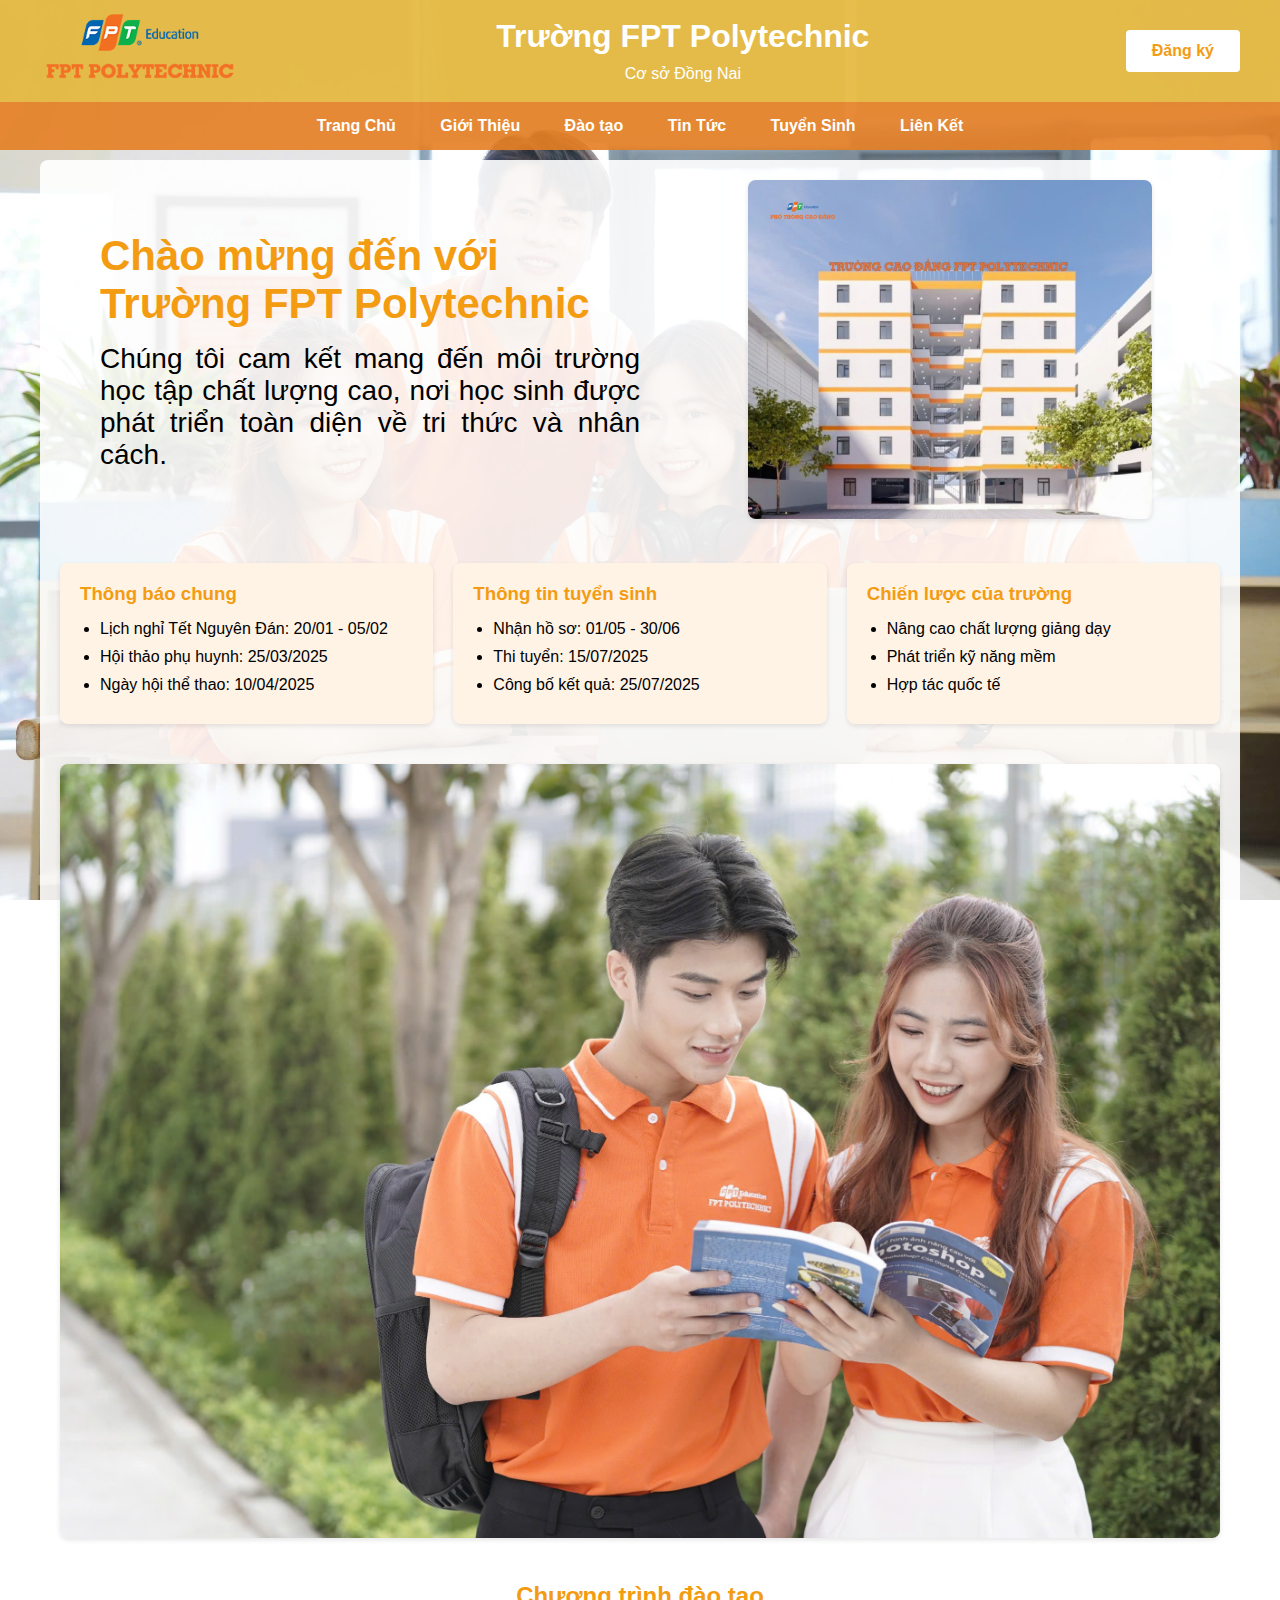
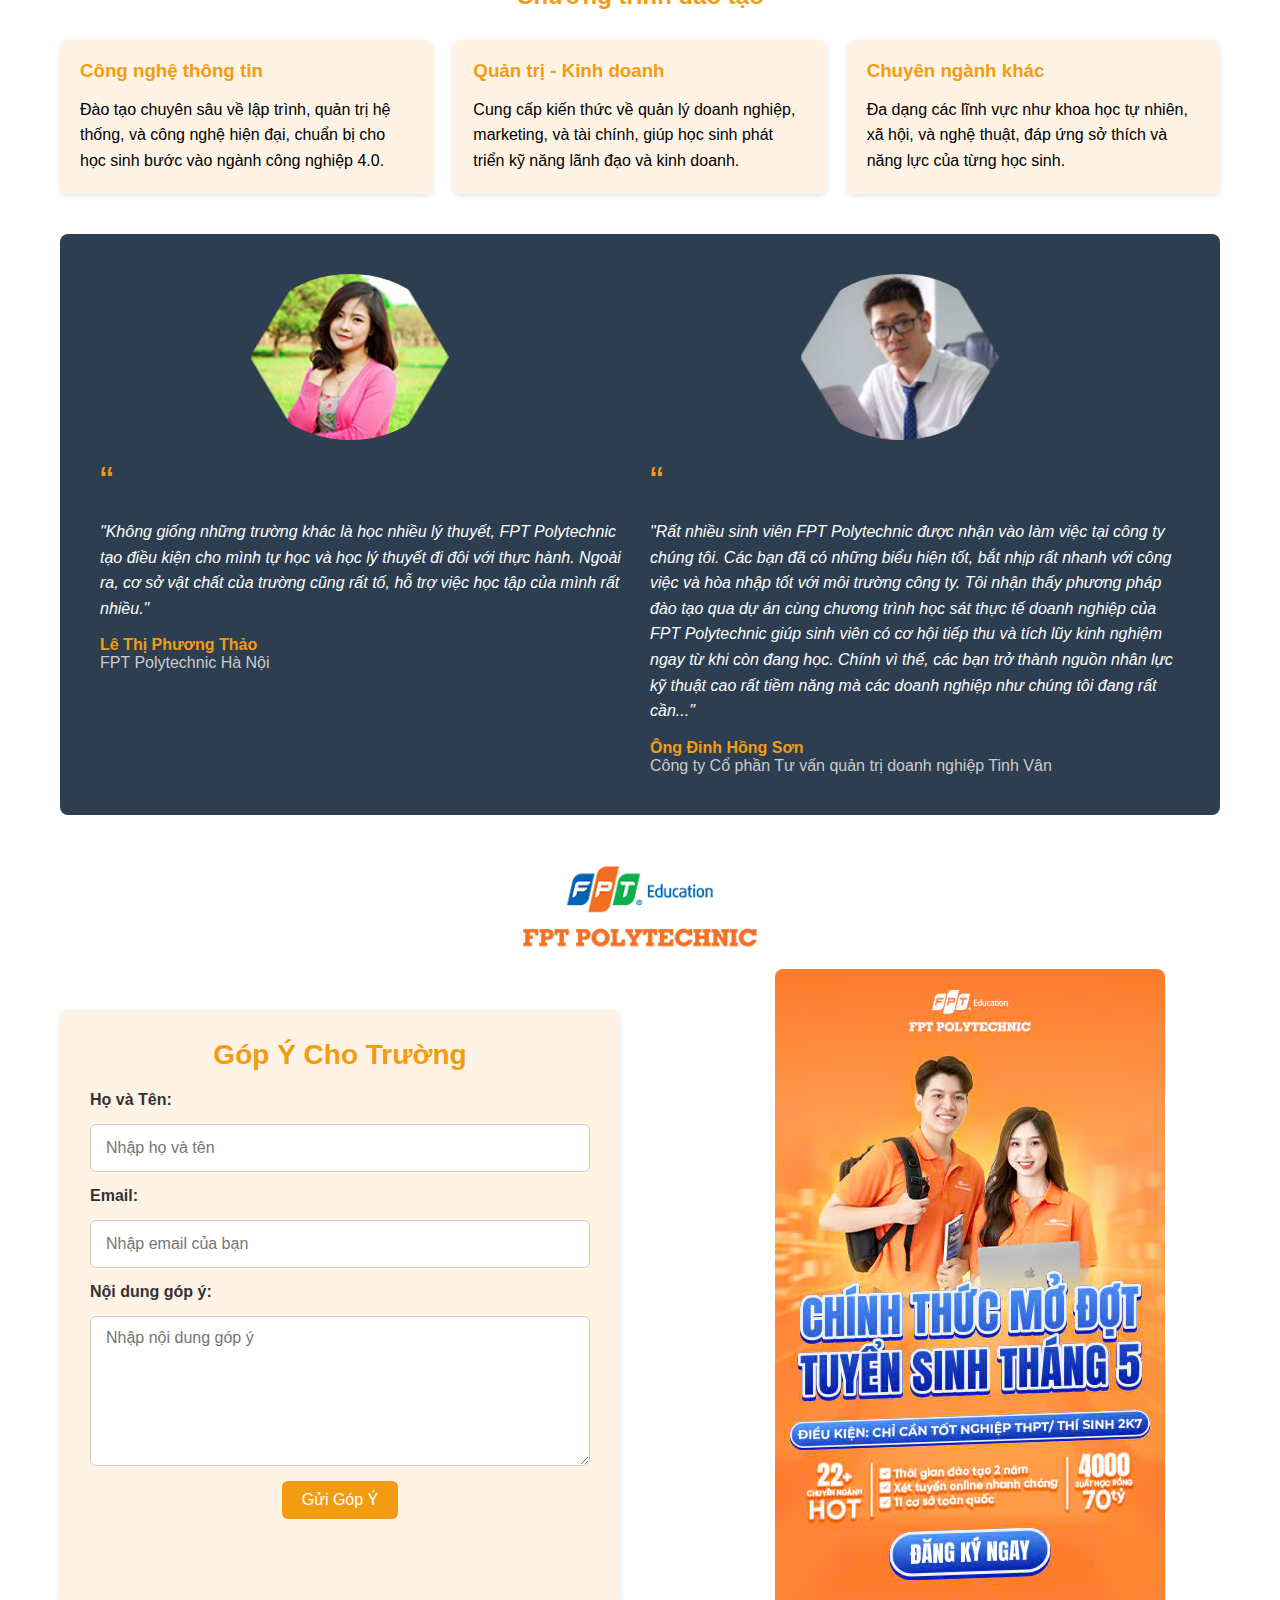
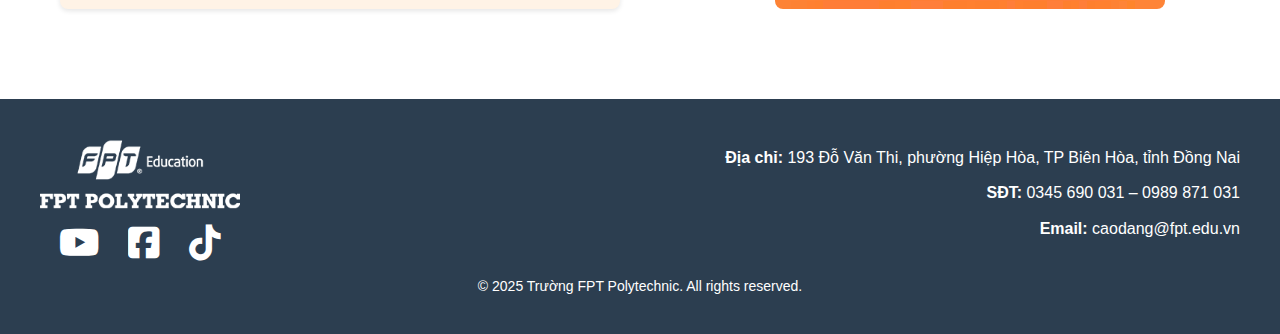
<file: index.html>
﻿<!DOCTYPE html>
<html lang="vi">
  <head>
    <meta charset="UTF-8" />
    <meta name="viewport" content="width=device-width, initial-scale=1.0" />
    <title>Trang Chủ Trường Học</title>
    <link rel="stylesheet" href="styles.css" />
    <link
      rel="stylesheet"
      href="https://cdnjs.cloudflare.com/ajax/libs/font-awesome/6.7.2/css/all.min.css"
      integrity="sha512-Evv84Mr4kqVGRNSgIGL/F/aIDqQb7xQ2vcrdIwxfjThSH8CSR7PBEakCr51Ck+w+/U6swU2Im1vVX0SVk9ABhg=="
      crossorigin="anonymous"
      referrerpolicy="no-referrer"
    />
  </head>

  <body>
    <header class="header">
      <div class="header-content">
        <div class="header-logo">
          <img src="Images/logo.png" alt="Logo Trường FPT Polytechnic" />
        </div>
        <div class="header-text">
          <h1>Trường FPT Polytechnic</h1>
          <p>Cơ sở Đồng Nai</p>
        </div>
        <div class="header-login">
          <a href="DangKy.html" class="register-btn">Đăng ký</a>
        </div>
      </div>
    </header>

    <!-- Navigation -->
    <nav class="nav">
      <ul>
        <li><a href="index.html">Trang Chủ</a></li>
        <li><a href="GioiThieu.html">Giới Thiệu</a></li>
        <li><a href="DaoTao.html">Đào tạo</a></li>
        <li><a href="TinTuc.html">Tin Tức</a></li>
        <li><a href="TuyenSinh.html">Tuyển Sinh</a></li>
        <li>
          <a href="LienHe.html">Liên Kết</a>
          <ul>
            <li>
              <a
                href="https://www.tiktok.com/place/Tr%C6%B0%E1%BB%9Dng-Cao-%C4%91%E1%BA%B3ng-FPT-Polytechnic-c%C6%A1-s%E1%BB%9F-%C4%90%E1%BB%93ng-Nai-21568226385139234"
                >Tik Tok</a
              >
            </li>
            <li>
              <a href="https://www.youtube.com/watch?v=mdG8txn9aLI">Youtube</a>
            </li>
            <li>
              <a href="https://www.facebook.com/caodangfptdongnai?locale=vi_VN"
                >Facebook</a
              >
            </li>
            <li>
              <a
                href="https://caodang.fpt.edu.vn/category/tin-tuc-poly/dong-nai"
                >Website</a
              >
            </li>
          </ul>
        </li>
      </ul>
    </nav>

    <!-- Navigation -->

    <!-- Main Content -->
    <main class="main">
      <section class="welcome">
        <div class="welcome-text">
          <h2>Chào mừng đến với Trường FPT Polytechnic</h2>
          <p>
            Chúng tôi cam kết mang đến môi trường học tập chất lượng cao, nơi
            học sinh được phát triển toàn diện về tri thức và nhân cách.
          </p>
        </div>
        <div class="welcome-image">
          <img src="Images/school.jpg" alt="Hình ảnh trường FPT Polytechnic" />
        </div>
      </section>

      <!-- Announcements -->
      <section class="announcements">
        <div class="column">
          <h3>Thông báo chung</h3>
          <ul>
            <li>Lịch nghỉ Tết Nguyên Đán: 20/01 - 05/02</li>
            <li>Hội thảo phụ huynh: 25/03/2025</li>
            <li>Ngày hội thể thao: 10/04/2025</li>
          </ul>
        </div>
        <div class="column">
          <h3>Thông tin tuyển sinh</h3>
          <ul>
            <li>Nhận hồ sơ: 01/05 - 30/06</li>
            <li>Thi tuyển: 15/07/2025</li>
            <li>Công bố kết quả: 25/07/2025</li>
          </ul>
        </div>
        <div class="column">
          <h3>Chiến lược của trường</h3>
          <ul>
            <li>Nâng cao chất lượng giảng dạy</li>
            <li>Phát triển kỹ năng mềm</li>
            <li>Hợp tác quốc tế</li>
          </ul>
        </div>
      </section>

      <!-- Student Activity Image -->
      <div class="student-activity">
        <img src="Images/student1.jpg" alt="Sinh hoạt sinh viên" />
      </div>

      <!-- Majors Section -->
      <section class="majors">
        <h2>Chương trình đào tạo</h2>
        <div class="majors-content">
          <div class="major-column">
            <h3>Công nghệ thông tin</h3>
            <p>
              Đào tạo chuyên sâu về lập trình, quản trị hệ thống, và công nghệ
              hiện đại, chuẩn bị cho học sinh bước vào ngành công nghiệp 4.0.
            </p>
          </div>
          <div class="major-column">
            <h3>Quản trị - Kinh doanh</h3>
            <p>
              Cung cấp kiến thức về quản lý doanh nghiệp, marketing, và tài
              chính, giúp học sinh phát triển kỹ năng lãnh đạo và kinh doanh.
            </p>
          </div>
          <div class="major-column">
            <h3>Chuyên ngành khác</h3>
            <p>
              Đa dạng các lĩnh vực như khoa học tự nhiên, xã hội, và nghệ thuật,
              đáp ứng sở thích và năng lực của từng học sinh.
            </p>
          </div>
        </div>
        <!--<div class="majors-bottom-image">
                <img src="Images/student2.jpg" alt="Hình ảnh bổ sung dưới majors">
            </div>-->
      </section>

      <!-- Testimonials Section -->
      <section class="testimonials">
        <div class="testimonials-content">
          <div class="testimonial-column">
            <img src="Images/Phuong-Thao.png" alt="Cựu sinh viên" />
            <div class="quote-icon">“</div>
            <p>
              "Không giống những trường khác là học nhiều lý thuyết, FPT
              Polytechnic tạo điều kiện cho mình tự học và học lý thuyết đi đôi
              với thực hành. Ngoài ra, cơ sở vật chất của trường cũng rất tố, hỗ
              trợ việc học tập của mình rất nhiều."
            </p>
            <div class="author">Lê Thị Phương Thảo</div>
            <div class="role">FPT Polytechnic Hà Nội</div>
          </div>
          <div class="testimonial-column">
            <img src="Images/Dinh-Hong-Son.png" alt="Doanh nghiệp" />
            <div class="quote-icon">“</div>
            <p>
              "Rất nhiều sinh viên FPT Polytechnic được nhận vào làm việc tại
              công ty chúng tôi. Các bạn đã có những biểu hiện tốt, bắt nhịp rất
              nhanh với công việc và hòa nhập tốt với môi trường công ty. Tôi
              nhận thấy phương pháp đào tạo qua dự án cùng chương trình học sát
              thực tế doanh nghiệp của FPT Polytechnic giúp sinh viên có cơ hội
              tiếp thu và tích lũy kinh nghiệm ngay từ khi còn đang học. Chính
              vì thế, các bạn trở thành nguồn nhân lực kỹ thuật cao rất tiềm
              năng mà các doanh nghiệp như chúng tôi đang rất cần..."
            </p>
            <div class="author">Ông Đinh Hồng Sơn</div>
            <div class="role">
              Công ty Cổ phần Tư vấn quản trị doanh nghiệp Tinh Vân
            </div>
          </div>
        </div>
      </section>

      <!-- School Logo Section -->
      <div class="school-logo">
        <img src="Images/logo.png" alt="Logo Trường FPT Polytechnic" />
      </div>

      <!-- Contact Form Section -->
      <section class="contact">
        <div class="contact-form">
          <h2>Góp Ý Cho Trường</h2>
          <form>
            <label for="name">Họ và Tên:</label>
            <input
              type="text"
              id="name"
              name="name"
              placeholder="Nhập họ và tên"
              required
            />

            <label for="email">Email:</label>
            <input
              type="email"
              id="email"
              name="email"
              placeholder="Nhập email của bạn"
              required
            />

            <label for="message">Nội dung góp ý:</label>
            <textarea
              id="message"
              name="message"
              placeholder="Nhập nội dung góp ý"
              required
            ></textarea>

            <button type="submit">Gửi Góp Ý</button>
          </form>
        </div>
        <div class="contact-img">
          <img src="Images/banner.jpg" alt="Tuyển sinh" />
        </div>
      </section>
    </main>

    <!-- Footer -->
    <footer class="footer">
      <div class="footer-content">
        <div class="footer-logo">
          <img src="Images/whiteLogo.png" alt="Logo Trường FPT Polytechnic" />
          <div class="footer-social">
            <a
              href="https://www.youtube.com/watch?v=mdG8txn9aLI"
              target="_blank"
            >
              <i class="fa-brands fa-youtube ytb"></i>
            </a>
            <a
              href="https://www.facebook.com/caodangfptdongnai?locale=vi_VN"
              target="_blank"
            >
              <i class="fa-brands fa-square-facebook fb"></i>
            </a>
            <a
              href="https://www.tiktok.com/place/Tr%C6%B0%E1%BB%9Dng-Cao-%C4%91%E1%BA%B3ng-FPT-Polytechnic-c%C6%A1-s%E1%BB%9F-%C4%90%E1%BB%93ng-Nai-21568226385139234"
              target="_blank"
            >
              <i class="fa-brands fa-tiktok tt"></i>
            </a>
          </div>
        </div>
        <div class="footer-contact">
          <p>
            <strong>Địa chỉ: </strong>193 Đỗ Văn Thi, phường Hiệp Hòa, TP Biên
            Hòa, tỉnh Đồng Nai
          </p>
          <p><strong>SĐT: </strong>0345 690 031 – 0989 871 031</p>
          <p><strong>Email: </strong>caodang@fpt.edu.vn</p>
        </div>
      </div>
      <div class="footer-copyright">
        <p>© 2025 Trường FPT Polytechnic. All rights reserved.</p>
      </div>
    </footer>
    <script src="https://uhchat.net/code.php?f=e6c1b9"></script>
  </body>
</html>
</file>
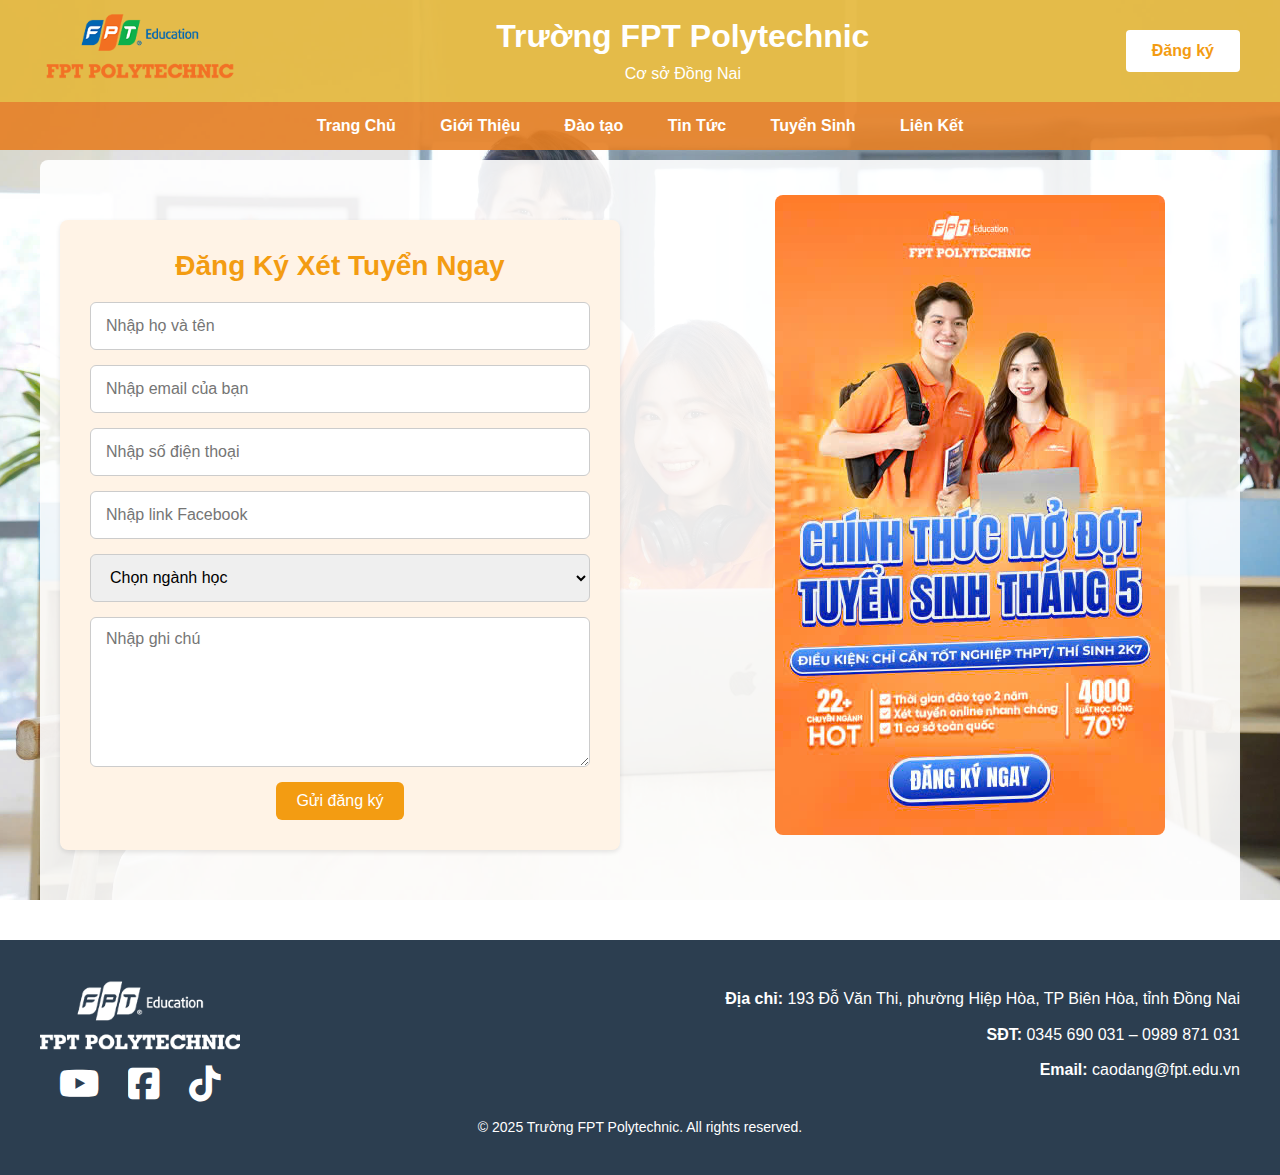
<file: DangKy.html>
<!DOCTYPE html>
<html lang="en">
  <head>
    <meta charset="UTF-8" />
    <meta name="viewport" content="width=device-width, initial-scale=1.0" />
    <title>DangKy</title>
    <link rel="stylesheet" href="dangky.css" />
    <link
      rel="stylesheet"
      href="https://cdnjs.cloudflare.com/ajax/libs/font-awesome/6.7.2/css/all.min.css"
      integrity="sha512-Evv84Mr4kqVGRNSgIGL/F/aIDqQb7xQ2vcrdIwxfjThSH8CSR7PBEakCr51Ck+w+/U6swU2Im1vVX0SVk9ABhg=="
      crossorigin="anonymous"
      referrerpolicy="no-referrer"
    />
  </head>
  <body>
    <header class="header">
      <div class="header-content">
        <div class="header-logo">
          <img src="Images/logo.png" alt="Logo Trường FPT Polytechnic" />
        </div>
        <div class="header-text">
          <h1>Trường FPT Polytechnic</h1>
          <p>Cơ sở Đồng Nai</p>
        </div>
        <div class="header-login">
          <a href="DangKy.html" class="register-btn">Đăng ký</a>
        </div>
      </div>
    </header>

    <!-- Navigation -->
    <nav class="nav">
      <ul>
        <li><a href="index.html">Trang Chủ</a></li>
        <li><a href="GioiThieu.html">Giới Thiệu</a></li>
        <li><a href="DaoTao.html">Đào tạo</a></li>
        <li><a href="TinTuc.html">Tin Tức</a></li>
        <li><a href="TuyenSinh.html">Tuyển Sinh</a></li>
        <li>
          <a href="LienHe.html">Liên Kết</a>
          <ul>
            <li>
              <a
                href="https://www.tiktok.com/place/Tr%C6%B0%E1%BB%9Dng-Cao-%C4%91%E1%BA%B3ng-FPT-Polytechnic-c%C6%A1-s%E1%BB%9F-%C4%90%E1%BB%93ng-Nai-21568226385139234"
                >Tik Tok</a
              >
            </li>
            <li>
              <a href="https://www.youtube.com/watch?v=mdG8txn9aLI">Youtube</a>
            </li>
            <li>
              <a href="https://www.facebook.com/caodangfptdongnai?locale=vi_VN"
                >Facebook</a
              >
            </li>
            <li>
              <a
                href="https://caodang.fpt.edu.vn/category/tin-tuc-poly/dong-nai"
                >Website</a
              >
            </li>
          </ul>
        </li>
      </ul>
    </nav>

    <!-- Main Content -->
    <main class="main">
      <!-- Contact Form Section -->
      <section class="contact">
        <div class="contact-form">
          <h2>Đăng Ký Xét Tuyển Ngay</h2>
          <form>
            <input
              type="text"
              name="name"
              placeholder="Nhập họ và tên"
              required
            />

            <input
              type="email"
              name="email"
              placeholder="Nhập email của bạn"
              required
            />

            <input
              type="number"
              name="phone"
              placeholder="Nhập số điện thoại"
              required
            />

            <input type="url" placeholder="Nhập link Facebook" />
            <select name="major" required>
              <option selected disabled>Chọn ngành học</option>
              <option>Chưa xác định ngành học</option>
              <option>Phát triển phần mềm</option>
              <option>Lập trình Web</option>
              <option>Ứng dụng phần mềm</option>
              <option>Digital Marketing</option>
              <option>Truyền thông & Tổ chức sự kiện</option>
              <option>Logistics</option>
              <option>Thiết kế đồ họa</option>
            </select>
            <textarea name="note" placeholder="Nhập ghi chú"></textarea>
            <button type="submit">Gửi đăng ký</button>
          </form>
        </div>
        <div class="contact-img">
          <img src="Images/banner.jpg" alt="Tuyển sinh" />
        </div>
      </section>
    </main>

    <!-- Footer -->
    <footer class="footer">
      <div class="footer-content">
        <div class="footer-logo">
          <img src="Images/whiteLogo.png" alt="Logo Trường FPT Polytechnic" />
          <div class="footer-social">
            <a
              href="https://www.youtube.com/watch?v=mdG8txn9aLI"
              target="_blank"
            >
              <i class="fa-brands fa-youtube ytb"></i>
            </a>
            <a
              href="https://www.facebook.com/caodangfptdongnai?locale=vi_VN"
              target="_blank"
            >
              <i class="fa-brands fa-square-facebook fb"></i>
            </a>
            <a
              href="https://www.tiktok.com/place/Tr%C6%B0%E1%BB%9Dng-Cao-%C4%91%E1%BA%B3ng-FPT-Polytechnic-c%C6%A1-s%E1%BB%9F-%C4%90%E1%BB%93ng-Nai-21568226385139234"
              target="_blank"
            >
              <i class="fa-brands fa-tiktok tt"></i>
            </a>
          </div>
        </div>
        <div class="footer-contact">
          <p>
            <strong>Địa chỉ: </strong>193 Đỗ Văn Thi, phường Hiệp Hòa, TP Biên
            Hòa, tỉnh Đồng Nai
          </p>
          <p><strong>SĐT: </strong>0345 690 031 – 0989 871 031</p>
          <p><strong>Email: </strong>caodang@fpt.edu.vn</p>
        </div>
      </div>
      <div class="footer-copyright">
        <p>© 2025 Trường FPT Polytechnic. All rights reserved.</p>
      </div>
    </footer>
    <script src="https://uhchat.net/code.php?f=e6c1b9"></script>
  </body>
</html>
</file>
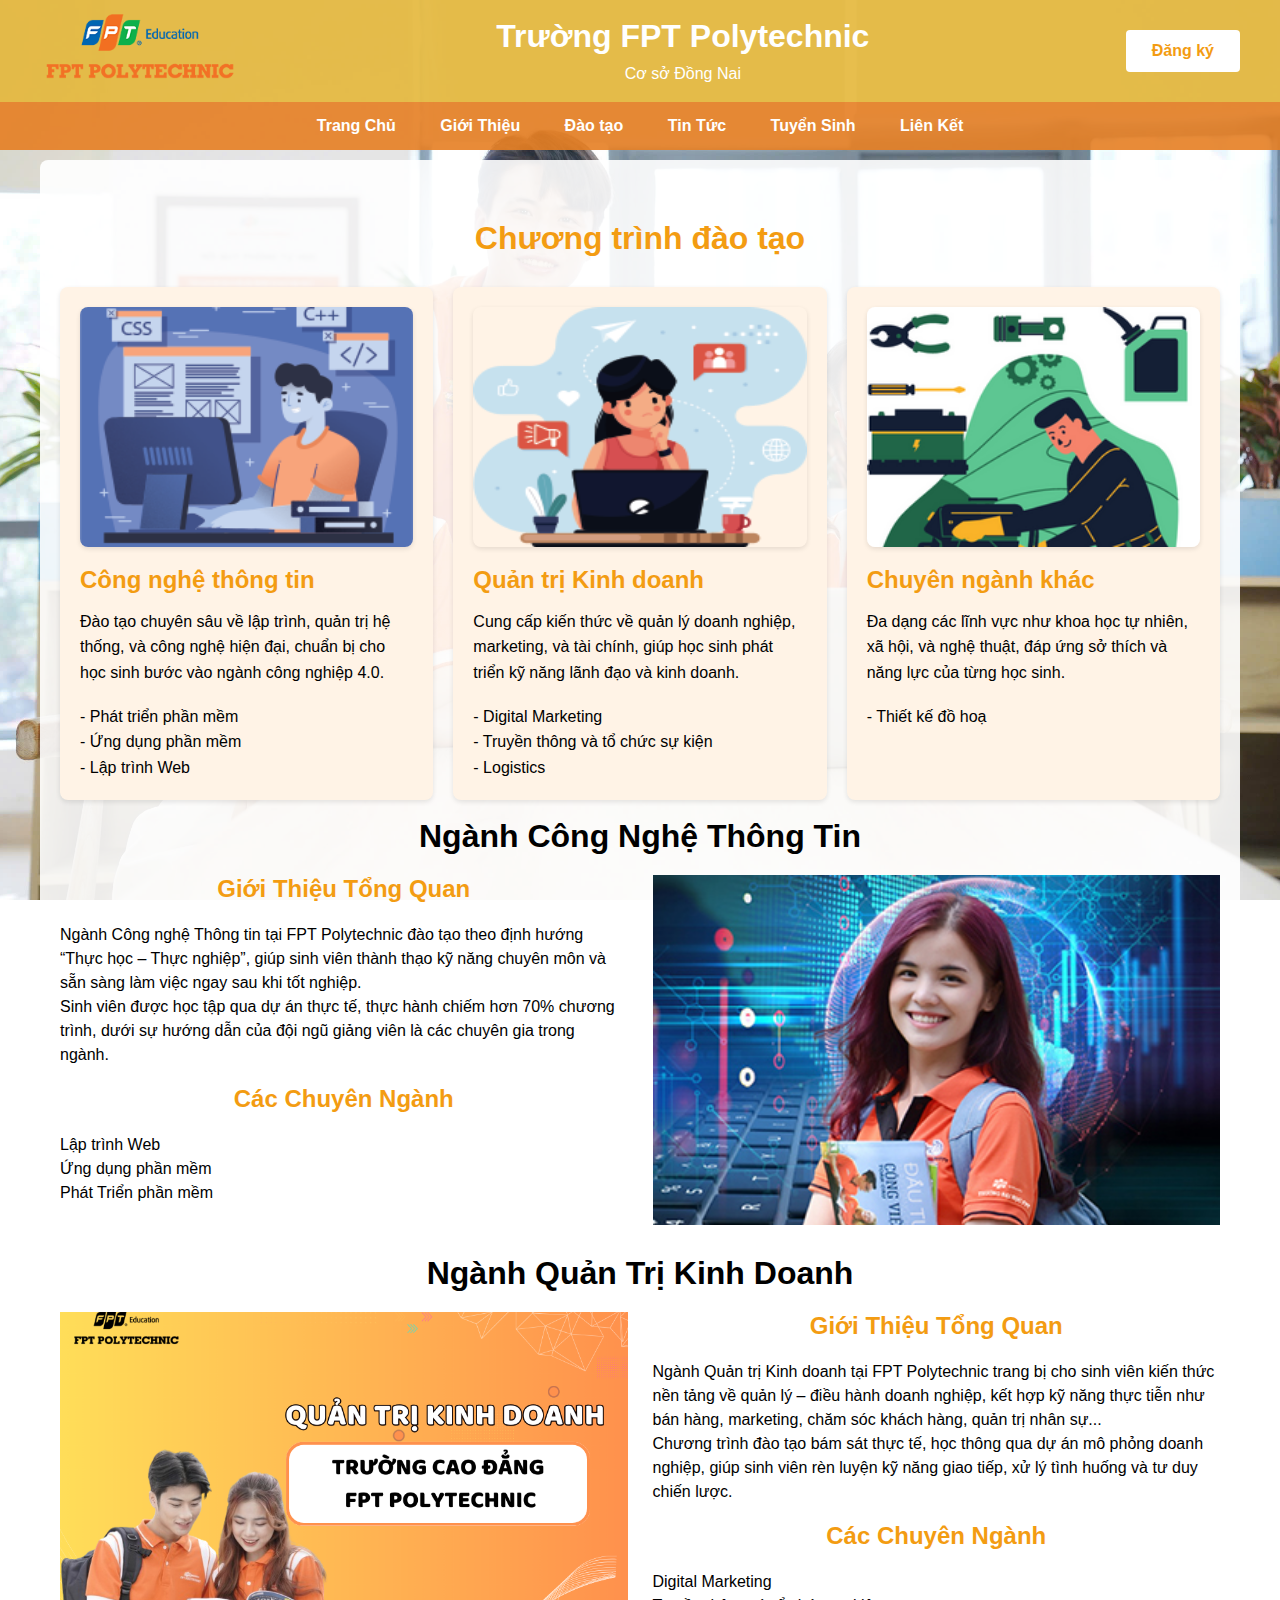
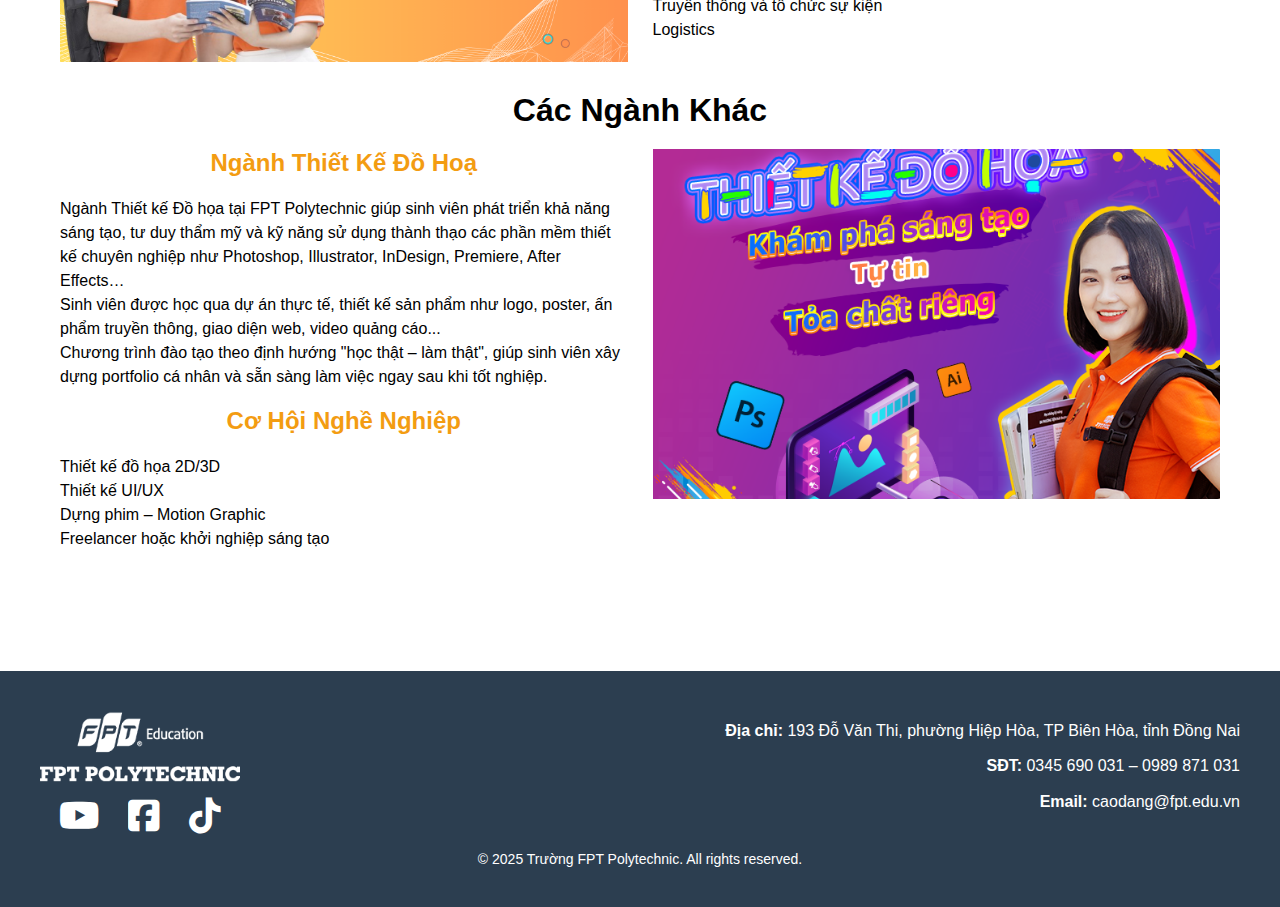
<file: DaoTao.html>
<!DOCTYPE html>
<html lang="en">
  <head>
    <meta charset="UTF-8" />
    <meta name="viewport" content="width=device-width, initial-scale=1.0" />
    <title>Đào Tạo</title>
    <link rel="stylesheet" href="DaoTao.css" />
    <link
      rel="stylesheet"
      href="https://cdnjs.cloudflare.com/ajax/libs/font-awesome/6.7.2/css/all.min.css"
      integrity="sha512-Evv84Mr4kqVGRNSgIGL/F/aIDqQb7xQ2vcrdIwxfjThSH8CSR7PBEakCr51Ck+w+/U6swU2Im1vVX0SVk9ABhg=="
      crossorigin="anonymous"
      referrerpolicy="no-referrer"
    />
  </head>
  <body>
    <header class="header">
      <div class="header-content">
        <div class="header-logo">
          <img src="Images/logo.png" alt="Logo Trường FPT Polytechnic" />
        </div>
        <div class="header-text">
          <h1>Trường FPT Polytechnic</h1>
          <p>Cơ sở Đồng Nai</p>
        </div>
        <div class="header-login">
          <a href="DangKy.html" class="register-btn">Đăng ký</a>
        </div>
      </div>
    </header>

    <nav class="nav">
      <ul>
        <li><a href="index.html">Trang Chủ</a></li>
        <li><a href="GioiThieu.html">Giới Thiệu</a></li>
        <li><a href="DaoTao.html">Đào tạo</a></li>
        <li><a href="TinTuc.html">Tin Tức</a></li>
        <li><a href="TuyenSinh.html">Tuyển Sinh</a></li>
        <li>
          <a href="LienHe.html">Liên Kết</a>
          <ul>
            <li>
              <a
                href="https://www.tiktok.com/place/Tr%C6%B0%E1%BB%9Dng-Cao-%C4%91%E1%BA%B3ng-FPT-Polytechnic-c%C6%A1-s%E1%BB%9F-%C4%90%E1%BB%93ng-Nai-21568226385139234"
                >Tik Tok</a
              >
            </li>
            <li>
              <a href="https://www.youtube.com/watch?v=mdG8txn9aLI">Youtube</a>
            </li>
            <li>
              <a href="https://www.facebook.com/caodangfptdongnai?locale=vi_VN"
                >Facebook</a
              >
            </li>
            <li>
              <a
                href="https://caodang.fpt.edu.vn/category/tin-tuc-poly/dong-nai"
                >Website</a
              >
            </li>
          </ul>
        </li>
      </ul>
    </nav>

    <main class="main">
      <section class="majors">
        <h1>Chương trình đào tạo</h1>
        <div class="majors-content">
          <div class="major-column">
            <img src="Images/cntt.png" alt="Công nghệ thông tin" />
            <h2>Công nghệ thông tin</h2>
            <p>
              Đào tạo chuyên sâu về lập trình, quản trị hệ thống, và công nghệ
              hiện đại, chuẩn bị cho học sinh bước vào ngành công nghiệp 4.0.
            </p>
            <br />
            <p>- Phát triển phần mềm</p>
            <p>- Ứng dụng phần mềm</p>
            <p>- Lập trình Web</p>
          </div>
          <div class="major-column">
            <img src="Images/qtkd.png" alt="Quản trị Kinh doanh" />
            <h2>Quản trị Kinh doanh</h2>
            <p>
              Cung cấp kiến thức về quản lý doanh nghiệp, marketing, và tài
              chính, giúp học sinh phát triển kỹ năng lãnh đạo và kinh doanh.
            </p>
            <br />
            <p>- Digital Marketing</p>
            <p>- Truyền thông và tổ chức sự kiện</p>
            <p>- Logistics</p>
          </div>
          <div class="major-column">
            <img src="Images/khac.png" alt="Chuyên ngành khác" />
            <h2>Chuyên ngành khác</h2>
            <p>
              Đa dạng các lĩnh vực như khoa học tự nhiên, xã hội, và nghệ thuật,
              đáp ứng sở thích và năng lực của từng học sinh.
            </p>
            <br />
            <p>- Thiết kế đồ hoạ</p>
          </div>
        </div>
      </section>

<br>
      <h1 class="h1">Ngành Công Nghệ Thông Tin</h1>
      <div class="flex">
        <div class="col-5">
          <div class="nd">
           <h2 class="nd-h2">Giới Thiệu Tổng Quan</h2>
            <p>Ngành Công nghệ Thông tin tại FPT Polytechnic đào tạo theo định hướng “Thực học – Thực nghiệp”, giúp sinh viên thành thạo kỹ năng chuyên môn và sẵn sàng làm việc ngay sau khi tốt nghiệp.</p>
            <p>Sinh viên được học tập qua dự án thực tế, thực hành chiếm hơn 70% chương trình, dưới sự hướng dẫn của đội ngũ giảng viên là các chuyên gia trong ngành.</p> 
            <br>
            <h2 class="nd-h2">Các Chuyên Ngành</h2>
            <p>Lập trình Web</p>
            <p>Ứng dụng phần mềm</p>
            <p>Phát Triển phần mềm</p>
            </p>
          </div>
        </div>
        <div class="col-5">
          <div class="img-nd">
            <img src="Images/it1.png" />
          </div>
        </div>
      </div>

      <h1 class="h1">Ngành Quản Trị Kinh Doanh</h1>
      <div class="flex">
        <div class="col-5">
          <div class="img-nd">
            <img src="Images/qt1.png" />
          </div>
        </div>
        <div class="col-5">
          <div class="nd">
           <h2 class="nd-h2">Giới Thiệu Tổng Quan</h2>
            <p>Ngành Quản trị Kinh doanh tại FPT Polytechnic trang bị cho sinh viên kiến thức nền tảng về quản lý – điều hành doanh nghiệp, kết hợp kỹ năng thực tiễn như bán hàng, marketing, chăm sóc khách hàng, quản trị nhân sự...</p>
            <p> Chương trình đào tạo bám sát thực tế, học thông qua dự án mô phỏng doanh nghiệp, giúp sinh viên rèn luyện kỹ năng giao tiếp, xử lý tình huống và tư duy chiến lược.</p> 
            <br>
            <h2 class="nd-h2">Các Chuyên Ngành</h2>
            <p>Digital Marketing</p>
            <p>Truyền thông và tổ chức sự kiện</p>
            <p>Logistics</p>
          </div>
        </div>
      </div>

      <h1 class="h1">Các Ngành Khác</h1>
      <div class="flex">
        <div class="col-5">
          <div class="nd">
           <h2 class="nd-h2">Ngành Thiết Kế Đồ Hoạ</h2>
            <p>Ngành Thiết kế Đồ họa tại FPT Polytechnic giúp sinh viên phát triển khả năng sáng tạo, tư duy thẩm mỹ và kỹ năng sử dụng thành thạo các phần mềm thiết kế chuyên nghiệp như Photoshop, Illustrator, InDesign, Premiere, After Effects…</p>          
            <p>Sinh viên được học qua dự án thực tế, thiết kế sản phẩm như logo, poster, ấn phẩm truyền thông, giao diện web, video quảng cáo...</p>          
            <p>Chương trình đào tạo theo định hướng "học thật – làm thật", giúp sinh viên xây dựng portfolio cá nhân và sẵn sàng làm việc ngay sau khi tốt nghiệp.</p>
            <br>
            <h2 class="nd-h2">Cơ Hội Nghề Nghiệp</h2>
            <p>Thiết kế đồ họa 2D/3D</p>
            <p>Thiết kế UI/UX</p>
            <p>Dựng phim – Motion Graphic</p>
            <p>Freelancer hoặc khởi nghiệp sáng tạo</p>
            </p>
          </div>
        </div>
        <div class="col-5">
          <div class="img-nd">
            <img src="Images/dh1.png" />
          </div>
        </div>
      </div>
    </main>

    <!-- Footer -->
    <footer class="footer">
      <div class="footer-content">
        <div class="footer-logo">
          <img src="Images/whiteLogo.png" alt="Logo Trường FPT Polytechnic" />
          <div class="footer-social">
            <a
              href="https://www.youtube.com/watch?v=mdG8txn9aLI"
              target="_blank"
            >
              <i class="fa-brands fa-youtube ytb"></i>
            </a>
            <a
              href="https://www.facebook.com/caodangfptdongnai?locale=vi_VN"
              target="_blank"
            >
              <i class="fa-brands fa-square-facebook fb"></i>
            </a>
            <a
              href="https://www.tiktok.com/place/Tr%C6%B0%E1%BB%9Dng-Cao-%C4%91%E1%BA%B3ng-FPT-Polytechnic-c%C6%A1-s%E1%BB%9F-%C4%90%E1%BB%93ng-Nai-21568226385139234"
              target="_blank"
            >
              <i class="fa-brands fa-tiktok tt"></i>
            </a>
          </div>
        </div>
        <div class="footer-contact">
          <p>
            <strong>Địa chỉ: </strong>193 Đỗ Văn Thi, phường Hiệp Hòa, TP Biên
            Hòa, tỉnh Đồng Nai
          </p>
          <p><strong>SĐT: </strong>0345 690 031 – 0989 871 031</p>
          <p><strong>Email: </strong>caodang@fpt.edu.vn</p>
        </div>
      </div>

      <div class="footer-copyright">
        <p>© 2025 Trường FPT Polytechnic. All rights reserved.</p>
      </div>
    </footer>
    <script src="https://uhchat.net/code.php?f=e6c1b9"></script>
  </body>
</html>
</file>
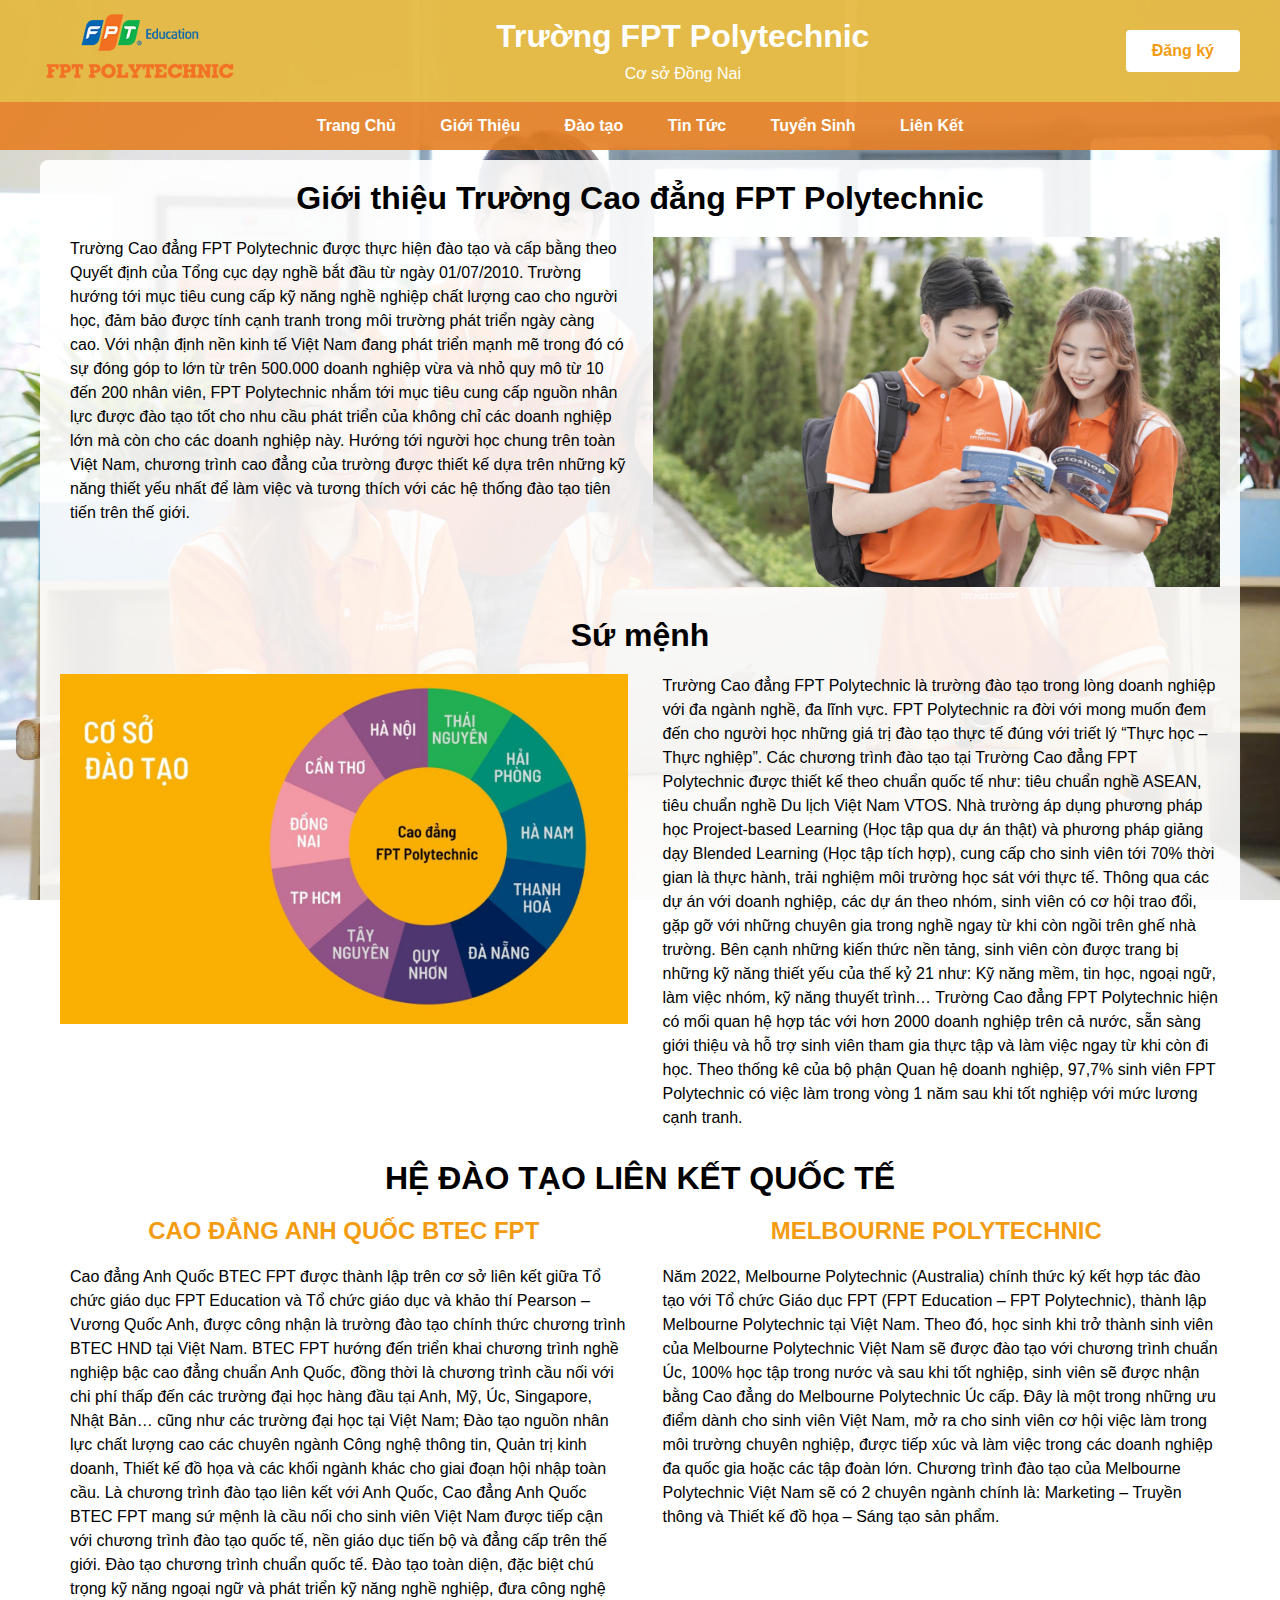
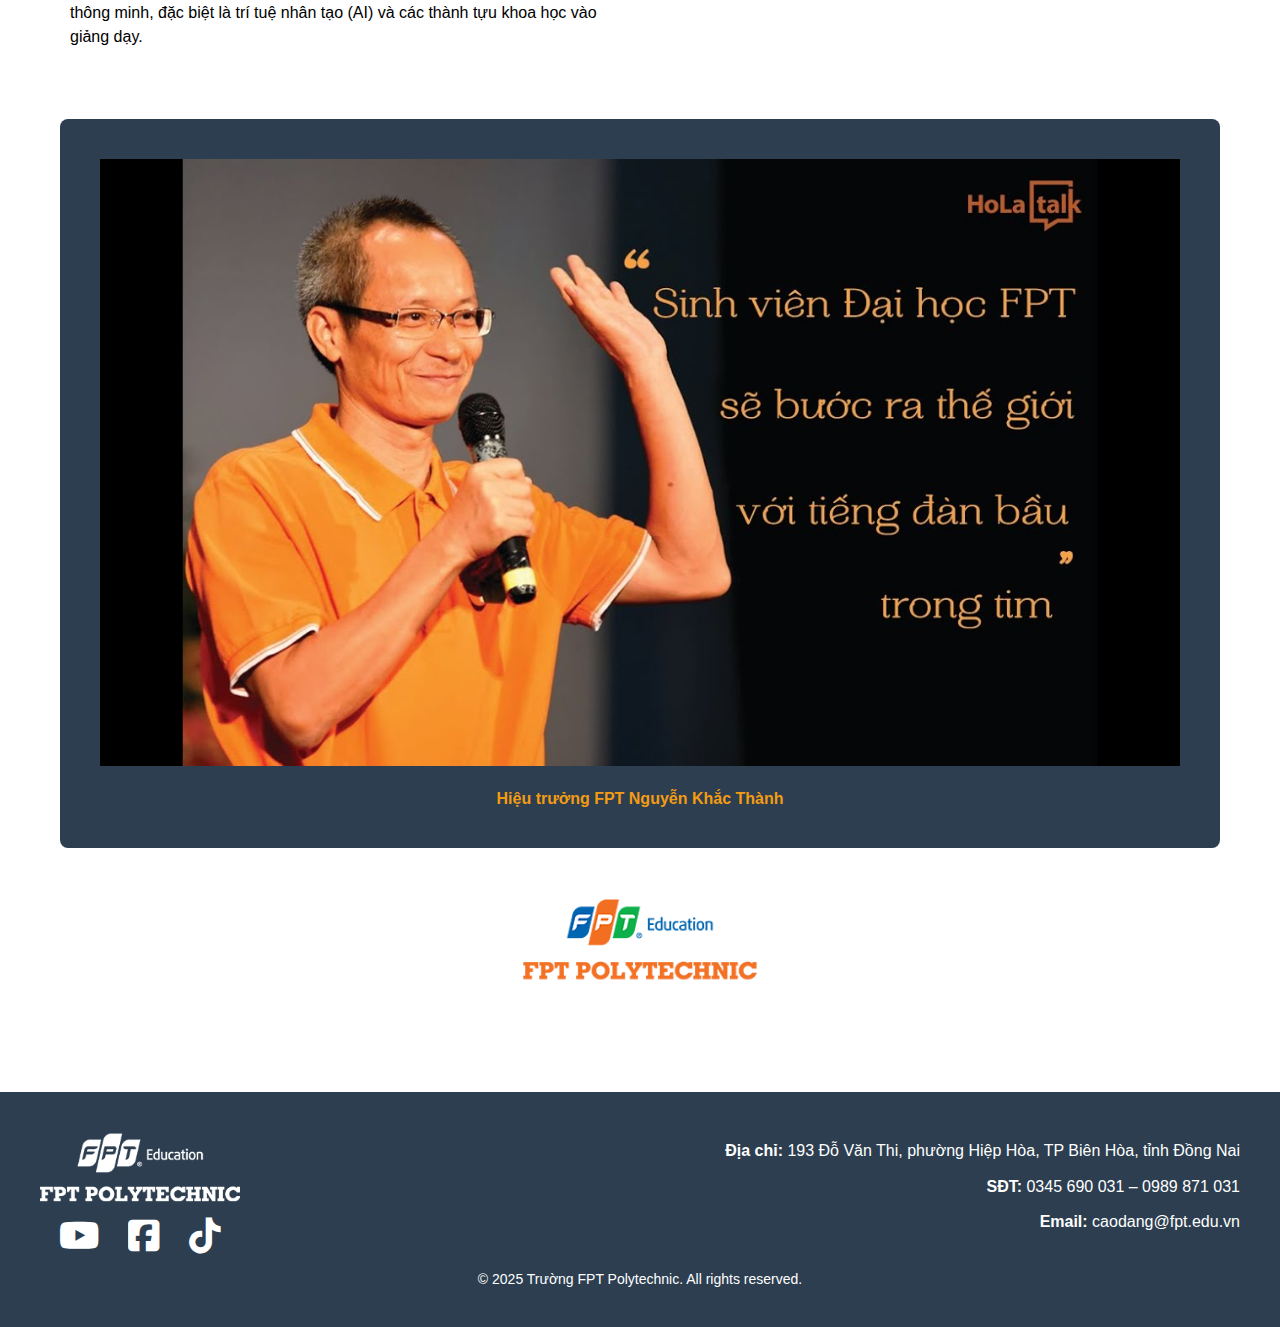
<file: GioiThieu.html>
<!DOCTYPE html>
<html lang="vi">
  <head>
    <meta charset="UTF-8" />
    <meta name="viewport" content="width=device-width, initial-scale=1.0" />
    <title>Giới thiệu</title>
    <link rel="stylesheet" href="gioithieu.css" />
    <link
      rel="stylesheet"
      href="https://cdnjs.cloudflare.com/ajax/libs/font-awesome/6.7.2/css/all.min.css"
      integrity="sha512-Evv84Mr4kqVGRNSgIGL/F/aIDqQb7xQ2vcrdIwxfjThSH8CSR7PBEakCr51Ck+w+/U6swU2Im1vVX0SVk9ABhg=="
      crossorigin="anonymous"
      referrerpolicy="no-referrer"
    />
  </head>

  <body>
    <!-- Header -->

    <header class="header">
      <div class="header-content">
        <div class="header-logo">
          <img src="Images/logo.png" alt="Logo Trường FPT Polytechnic" />
        </div>
        <div class="header-text">
          <h1>Trường FPT Polytechnic</h1>
          <p>Cơ sở Đồng Nai</p>
        </div>
        <div class="header-login">
          <a href="DangKy.html" class="register-btn">Đăng ký</a>
        </div>
      </div>
    </header>

    <!-- Navigation -->
    <nav class="nav">
      <ul>
        <li><a href="index.html">Trang Chủ</a></li>
        <li><a href="GioiThieu.html">Giới Thiệu</a></li>
        <li><a href="DaoTao.html">Đào tạo</a></li>
        <li><a href="TinTuc.html">Tin Tức</a></li>
        <li><a href="TuyenSinh.html">Tuyển Sinh</a></li>
        <li>
          <a href="LienHe.html">Liên Kết</a>
          <ul>
            <li>
              <a
                href="https://www.tiktok.com/place/Tr%C6%B0%E1%BB%9Dng-Cao-%C4%91%E1%BA%B3ng-FPT-Polytechnic-c%C6%A1-s%E1%BB%9F-%C4%90%E1%BB%93ng-Nai-21568226385139234"
                >Tik Tok</a
              >
            </li>
            <li>
              <a href="https://www.youtube.com/watch?v=mdG8txn9aLI">Youtube</a>
            </li>
            <li>
              <a href="https://www.facebook.com/caodangfptdongnai?locale=vi_VN"
                >Facebook</a
              >
            </li>
            <li>
              <a
                href="https://caodang.fpt.edu.vn/category/tin-tuc-poly/dong-nai"
                >Website</a
              >
            </li>
          </ul>
        </li>
      </ul>
    </nav>

    <!-- Main Content -->
    <main class="main">
      <h1 class="h1">Giới thiệu Trường Cao đẳng FPT Polytechnic</h1>
      <div class="flex">
        <div class="col-5">
          <div class="nd">
            <p>
              Trường Cao đẳng FPT Polytechnic được thực hiện đào tạo và cấp bằng
              theo Quyết định của Tổng cục dạy nghề bắt đầu từ ngày 01/07/2010.
              Trường hướng tới mục tiêu cung cấp kỹ năng nghề nghiệp chất lượng
              cao cho người học, đảm bảo được tính cạnh tranh trong môi trường
              phát triển ngày càng cao. Với nhận định nền kinh tế Việt Nam đang
              phát triển mạnh mẽ trong đó có sự đóng góp to lớn từ trên 500.000
              doanh nghiệp vừa và nhỏ quy mô từ 10 đến 200 nhân viên, FPT
              Polytechnic nhắm tới mục tiêu cung cấp nguồn nhân lực được đào tạo
              tốt cho nhu cầu phát triển của không chỉ các doanh nghiệp lớn mà
              còn cho các doanh nghiệp này. Hướng tới người học chung trên toàn
              Việt Nam, chương trình cao đẳng của trường được thiết kế dựa trên
              những kỹ năng thiết yếu nhất để làm việc và tương thích với các hệ
              thống đào tạo tiên tiến trên thế giới.
            </p>
          </div>
        </div>
        <div class="col-5">
          <div class="img-nd">
            <img src="Images/student1.jpg" />
          </div>
        </div>
      </div>

      <h1 class="h1">Sứ mệnh</h1>
      <div class="flex">
        <div class="col-5">
          <div class="img-nd">
            <img src="Images/CoSo.jpg" />
          </div>
        </div>
        <div class="col-5">
          <div class="nd">
            <p>
              Trường Cao đẳng FPT Polytechnic là trường đào tạo trong lòng doanh
              nghiệp với đa ngành nghề, đa lĩnh vực. FPT Polytechnic ra đời với
              mong muốn đem đến cho người học những giá trị đào tạo thực tế đúng
              với triết lý “Thực học – Thực nghiệp”. Các chương trình đào tạo
              tại Trường Cao đẳng FPT Polytechnic được thiết kế theo chuẩn quốc
              tế như: tiêu chuẩn nghề ASEAN, tiêu chuẩn nghề Du lịch Việt Nam
              VTOS. Nhà trường áp dụng phương pháp học Project-based Learning
              (Học tập qua dự án thật) và phương pháp giảng dạy Blended Learning
              (Học tập tích hợp), cung cấp cho sinh viên tới 70% thời gian là
              thực hành, trải nghiệm môi trường học sát với thực tế. Thông qua
              các dự án với doanh nghiệp, các dự án theo nhóm, sinh viên có cơ
              hội trao đổi, gặp gỡ với những chuyên gia trong nghề ngay từ khi
              còn ngồi trên ghế nhà trường. Bên cạnh những kiến thức nền tảng,
              sinh viên còn được trang bị những kỹ năng thiết yếu của thế kỷ 21
              như: Kỹ năng mềm, tin học, ngoại ngữ, làm việc nhóm, kỹ năng
              thuyết trình… Trường Cao đẳng FPT Polytechnic hiện có mối quan hệ
              hợp tác với hơn 2000 doanh nghiệp trên cả nước, sẵn sàng giới
              thiệu và hỗ trợ sinh viên tham gia thực tập và làm việc ngay từ
              khi còn đi học. Theo thống kê của bộ phận Quan hệ doanh nghiệp,
              97,7% sinh viên FPT Polytechnic có việc làm trong vòng 1 năm sau
              khi tốt nghiệp với mức lương cạnh tranh.
            </p>
          </div>
        </div>
      </div>

      <h1 class="h1">HỆ ĐÀO TẠO LIÊN KẾT QUỐC TẾ</h1>
      <div class="flex">
        <div class="col-5">
          <div class="nd">
            <h2 class="nd-h2">CAO ĐẲNG ANH QUỐC BTEC FPT</h2>
            <p>
              Cao đẳng Anh Quốc BTEC FPT được thành lập trên cơ sở liên kết giữa
              Tổ chức giáo dục FPT Education và Tổ chức giáo dục và khảo thí
              Pearson – Vương Quốc Anh, được công nhận là trường đào tạo chính
              thức chương trình BTEC HND tại Việt Nam. BTEC FPT hướng đến triển
              khai chương trình nghề nghiệp bậc cao đẳng chuẩn Anh Quốc, đồng
              thời là chương trình cầu nối với chi phí thấp đến các trường đại
              học hàng đầu tại Anh, Mỹ, Úc, Singapore, Nhật Bản… cũng như các
              trường đại học tại Việt Nam; Đào tạo nguồn nhân lực chất lượng cao
              các chuyên ngành Công nghệ thông tin, Quản trị kinh doanh, Thiết
              kế đồ họa và các khối ngành khác cho giai đoạn hội nhập toàn cầu.
              Là chương trình đào tạo liên kết với Anh Quốc, Cao đẳng Anh Quốc
              BTEC FPT mang sứ mệnh là cầu nối cho sinh viên Việt Nam được tiếp
              cận với chương trình đào tạo quốc tế, nền giáo dục tiến bộ và đẳng
              cấp trên thế giới. Đào tạo chương trình chuẩn quốc tế. Đào tạo
              toàn diện, đặc biệt chú trọng kỹ năng ngoại ngữ và phát triển kỹ
              năng nghề nghiệp, đưa công nghệ thông minh, đặc biệt là trí tuệ
              nhân tạo (AI) và các thành tựu khoa học vào giảng dạy.
            </p>
          </div>
        </div>
        <div class="col-5">
          <div class="nd">
            <h2 class="nd-h2">MELBOURNE POLYTECHNIC</h2>
            <p>
              Năm 2022, Melbourne Polytechnic (Australia) chính thức ký kết hợp
              tác đào tạo với Tổ chức Giáo dục FPT (FPT Education – FPT
              Polytechnic), thành lập Melbourne Polytechnic tại Việt Nam. Theo
              đó, học sinh khi trở thành sinh viên của Melbourne Polytechnic
              Việt Nam sẽ được đào tạo với chương trình chuẩn Úc, 100% học tập
              trong nước và sau khi tốt nghiệp, sinh viên sẽ được nhận bằng Cao
              đẳng do Melbourne Polytechnic Úc cấp. Đây là một trong những ưu
              điểm dành cho sinh viên Việt Nam, mở ra cho sinh viên cơ hội việc
              làm trong môi trường chuyên nghiệp, được tiếp xúc và làm việc
              trong các doanh nghiệp đa quốc gia hoặc các tập đoàn lớn. Chương
              trình đào tạo của Melbourne Polytechnic Việt Nam sẽ có 2 chuyên
              ngành chính là: Marketing – Truyền thông và Thiết kế đồ họa – Sáng
              tạo sản phẩm.
            </p>
          </div>
        </div>
      </div>

      <section class="testimonials">
        <div class="testimonial-column3">
          <img src="Images/image.png" alt="Doanh nghiệp" />
          <div class="author3">Hiệu trưởng FPT Nguyễn Khắc Thành</div>
        </div>
      </section>

      <div class="school-logo">
        <img src="Images/logo.png" alt="Logo Trường FPT Polytechnic" />
      </div>
    </main>

    <!-- Footer -->
    <footer class="footer">
      <div class="footer-content">
        <div class="footer-logo">
          <img src="Images/whiteLogo.png" alt="Logo Trường FPT Polytechnic" />
          <div class="footer-social">
            <a
              href="https://www.youtube.com/watch?v=mdG8txn9aLI"
              target="_blank"
            >
              <i class="fa-brands fa-youtube ytb"></i>
            </a>
            <a
              href="https://www.facebook.com/caodangfptdongnai?locale=vi_VN"
              target="_blank"
            >
              <i class="fa-brands fa-square-facebook fb"></i>
            </a>
            <a
              href="https://www.tiktok.com/place/Tr%C6%B0%E1%BB%9Dng-Cao-%C4%91%E1%BA%B3ng-FPT-Polytechnic-c%C6%A1-s%E1%BB%9F-%C4%90%E1%BB%93ng-Nai-21568226385139234"
              target="_blank"
            >
              <i class="fa-brands fa-tiktok tt"></i>
            </a>
          </div>
        </div>
        <div class="footer-contact">
          <p>
            <strong>Địa chỉ: </strong>193 Đỗ Văn Thi, phường Hiệp Hòa, TP Biên
            Hòa, tỉnh Đồng Nai
          </p>
          <p><strong>SĐT: </strong>0345 690 031 – 0989 871 031</p>
          <p><strong>Email: </strong>caodang@fpt.edu.vn</p>
        </div>
      </div>

      <div class="footer-copyright">
        <p>© 2025 Trường FPT Polytechnic. All rights reserved.</p>
      </div>
    </footer>
    <script src="https://uhchat.net/code.php?f=e6c1b9"></script>
  </body>
</html>
</file>
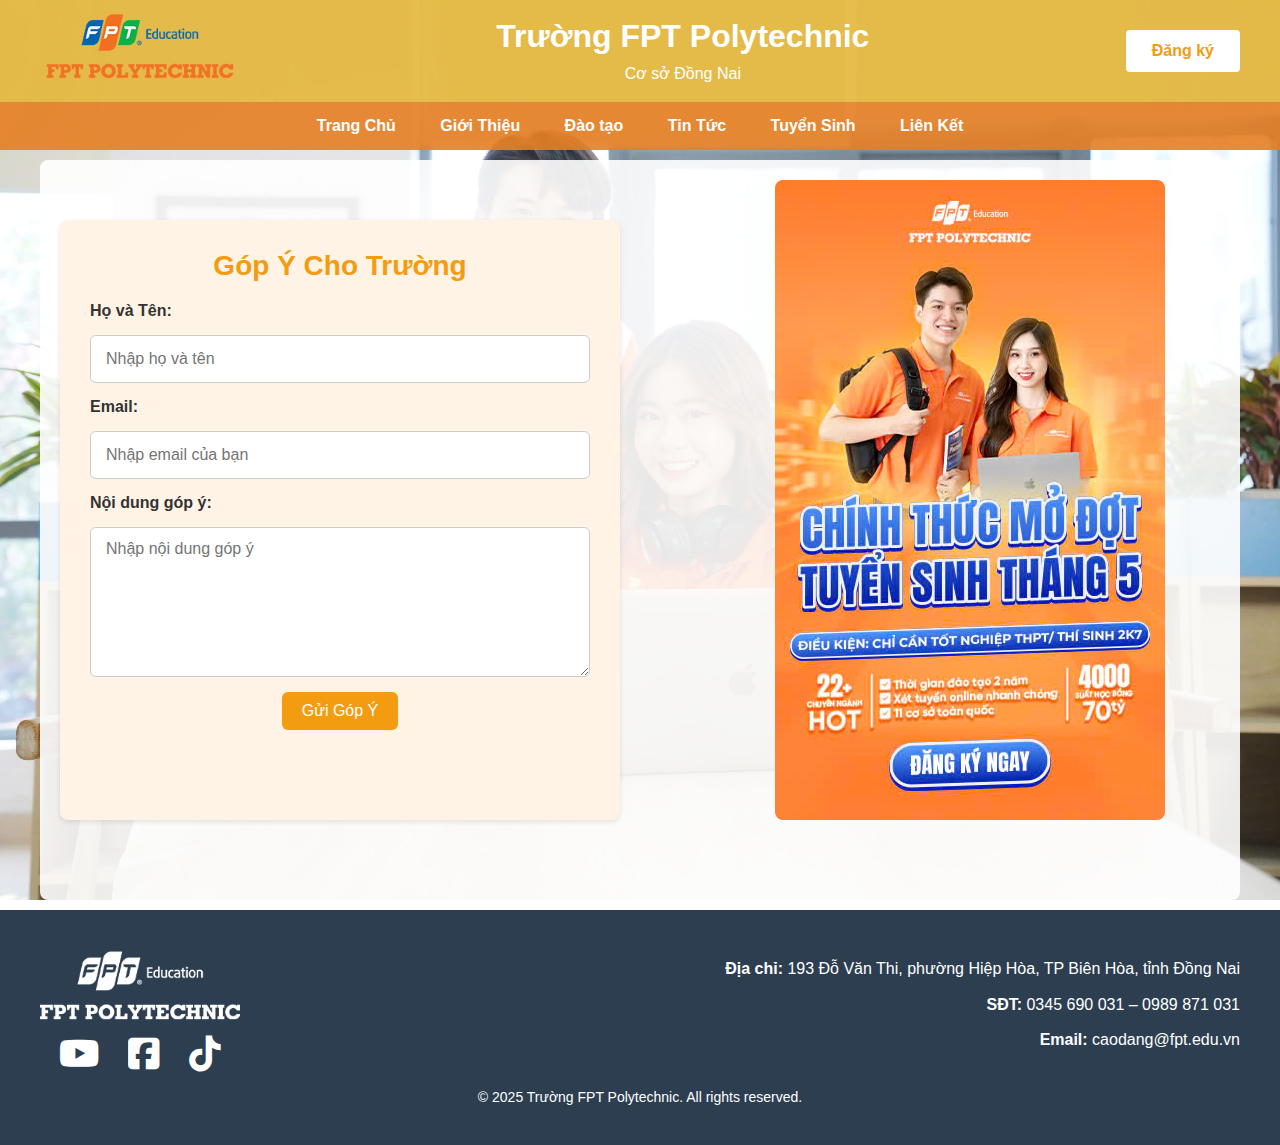
<file: LienHe.html>
<!DOCTYPE html>
<html lang="vi">
<head>
    <meta charset="UTF-8">
    <meta name="viewport" content="width=device-width, initial-scale=1.0">
    <title>Trang Chủ</title>
    <link rel="stylesheet" href="styles.css">
    <link
      rel="stylesheet"
      href="https://cdnjs.cloudflare.com/ajax/libs/font-awesome/6.7.2/css/all.min.css"
      integrity="sha512-Evv84Mr4kqVGRNSgIGL/F/aIDqQb7xQ2vcrdIwxfjThSH8CSR7PBEakCr51Ck+w+/U6swU2Im1vVX0SVk9ABhg=="
      crossorigin="anonymous"
      referrerpolicy="no-referrer"
    />
</head>

<body>
    <!-- Header -->

    <header class="header">
        <div class="header-content">
            <div class="header-logo">
                <img src="Images/logo.png" alt="Logo Trường FPT Polytechnic">
            </div>
            <div class="header-text">
                <h1>Trường FPT Polytechnic</h1>
                <p>Cơ sở Đồng Nai</p>
            </div>
            <div class="header-login">               
                <a href="DangKy.html" class="register-btn">Đăng ký</a>
            </div>
        </div>
    </header>

    <!-- Navigation -->
    <nav class="nav">
    <ul>
        <li><a href="index.html">Trang Chủ</a></li>
        <li><a href="GioiThieu.html">Giới Thiệu</a></li>
        <li><a href="DaoTao.html">Đào tạo</a></li>
        <li><a href="TinTuc.html">Tin Tức</a></li>
        <li><a href="TuyenSinh.html">Tuyển Sinh</a></li>
        <li>
            <a href="LienHe.html">Liên Kết</a>
            <ul>
                <li><a href="https://www.tiktok.com/place/Tr%C6%B0%E1%BB%9Dng-Cao-%C4%91%E1%BA%B3ng-FPT-Polytechnic-c%C6%A1-s%E1%BB%9F-%C4%90%E1%BB%93ng-Nai-21568226385139234">Tik Tok</a></li>
                <li><a href="https://www.youtube.com/watch?v=mdG8txn9aLI">Youtube</a></li>
                <li><a href="https://www.facebook.com/caodangfptdongnai?locale=vi_VN">Facebook</a></li>
                <li><a href="https://caodang.fpt.edu.vn/category/tin-tuc-poly/dong-nai">Website</a></li>
            </ul>
        </li>
    </ul>
</nav>

    <!-- Main Content -->
    <main class="main">
        
        <!-- Contact Form Section -->
        <section class="contact">
            <div class="contact-form">
                <h2>Góp Ý Cho Trường</h2>
                <form>
                    <label for="name">Họ và Tên:</label>
                    <input type="text" id="name" name="name" placeholder="Nhập họ và tên" required>

                    <label for="email">Email:</label>
                    <input type="email" id="email" name="email" placeholder="Nhập email của bạn" required>

                    <label for="message">Nội dung góp ý:</label>
                    <textarea id="message" name="message" placeholder="Nhập nội dung góp ý" required></textarea>

                    <button type="submit">Gửi Góp Ý</button>
                </form>
            </div>
            <div class="contact-img">
                <img src="Images/banner.jpg" alt="Tuyển sinh">
            </div>
        </section>
    </main>

    <!-- Footer -->
    <footer class="footer">
        <div class="footer-content">
            <div class="footer-logo">
               <img src="Images/whiteLogo.png" alt="Logo Trường FPT Polytechnic">
                    <div class="footer-social">
                        <a href="https://www.youtube.com/watch?v=mdG8txn9aLI" target="_blank">
                            <i class="fa-brands fa-youtube ytb"></i>
                        </a>
                        <a href="https://www.facebook.com/caodangfptdongnai?locale=vi_VN" target="_blank">
                            <i class="fa-brands fa-square-facebook fb"></i>
                        </a>
                        <a href="https://www.tiktok.com/place/Tr%C6%B0%E1%BB%9Dng-Cao-%C4%91%E1%BA%B3ng-FPT-Polytechnic-c%C6%A1-s%E1%BB%9F-%C4%90%E1%BB%93ng-Nai-21568226385139234" target="_blank">
                            <i class="fa-brands fa-tiktok tt"></i>
                        </a>                       
                    </div>
            </div>
            <div class="footer-contact">
                <p><strong>Địa chỉ: </strong>193 Đỗ Văn Thi, phường Hiệp Hòa, TP Biên Hòa, tỉnh Đồng Nai</p>
                <p><strong>SĐT: </strong>0345 690 031 – 0989 871 031</p>
                <p><strong>Email: </strong>caodang@fpt.edu.vn</p>
            </div>
        </div>
        <div class="footer-copyright">
            <p>© 2025 Trường FPT Polytechnic. All rights reserved.</p>
        </div>
    </footer>
<script src="https://uhchat.net/code.php?f=e6c1b9"></script>
</body>
</html>
</file>
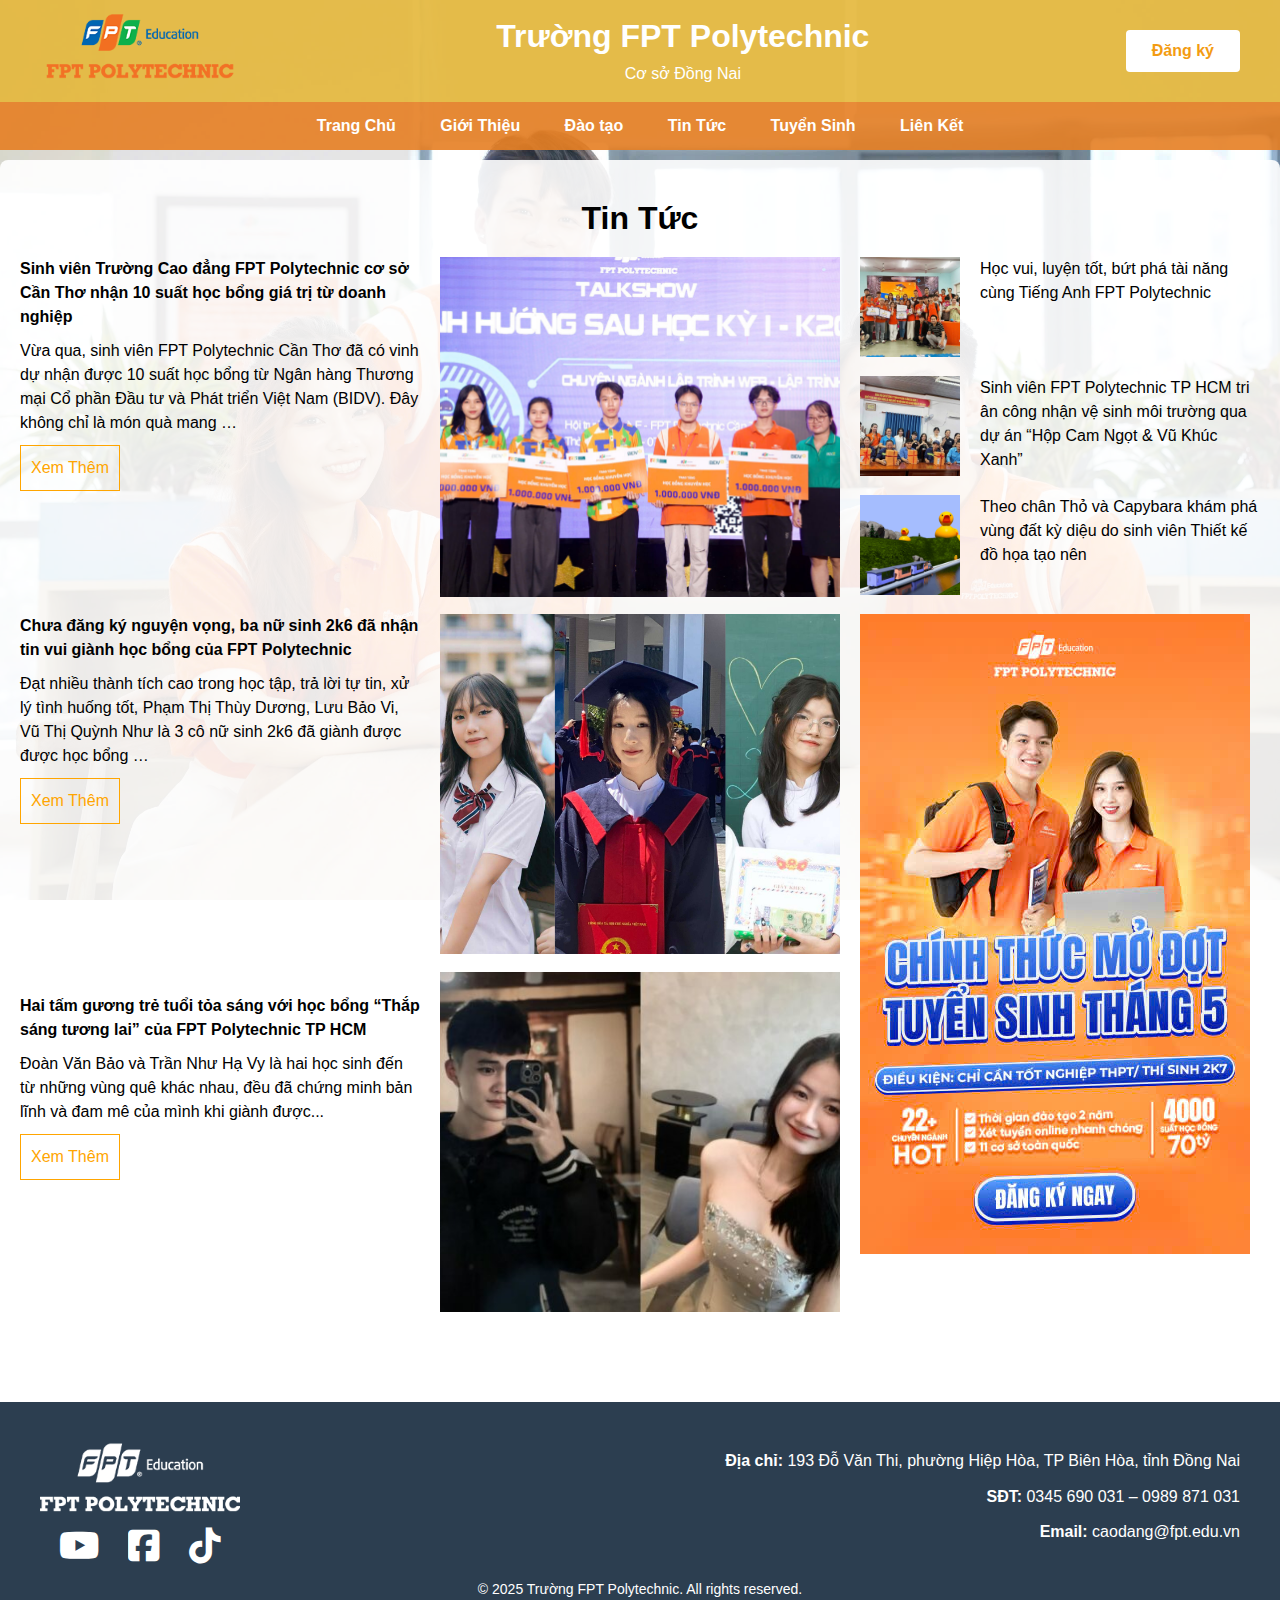
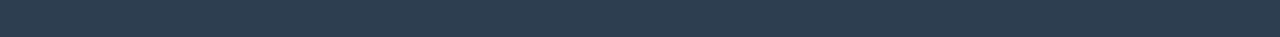
<file: TinTuc.html>
<!DOCTYPE html>
<html lang="vi">
  <head>
    <meta charset="UTF-8" />
    <meta name="viewport" content="width=device-width, initial-scale=1.0" />
    <title>Tin Tức</title>
    <link rel="stylesheet" href="tintuc.css" />
    <link
      rel="stylesheet"
      href="https://cdnjs.cloudflare.com/ajax/libs/font-awesome/6.7.2/css/all.min.css"
      integrity="sha512-Evv84Mr4kqVGRNSgIGL/F/aIDqQb7xQ2vcrdIwxfjThSH8CSR7PBEakCr51Ck+w+/U6swU2Im1vVX0SVk9ABhg=="
      crossorigin="anonymous"
      referrerpolicy="no-referrer"
    />
  </head>

  <body>
    <!-- Header -->
    <header class="header">
      <div class="header-content">
        <div class="header-logo">
          <img src="Images/logo.png" alt="Logo Trường FPT Polytechnic" />
        </div>
        <div class="header-text">
          <h1>Trường FPT Polytechnic</h1>
          <p>Cơ sở Đồng Nai</p>
        </div>
        <div class="header-login">
          <a href="DangKy.html" class="register-btn">Đăng ký</a>
        </div>
      </div>
    </header>

    <!-- Navigation -->
    <nav class="nav">
      <ul>
        <li><a href="index.html">Trang Chủ</a></li>
        <li><a href="GioiThieu.html">Giới Thiệu</a></li>
        <li><a href="DaoTao.html">Đào tạo</a></li>
        <li><a href="TinTuc.html">Tin Tức</a></li>
        <li><a href="TuyenSinh.html">Tuyển Sinh</a></li>
        <li>
          <a href="LienHe.html">Liên Kết</a>
          <ul>
            <li>
              <a
                href="https://www.tiktok.com/place/Tr%C6%B0%E1%BB%9Dng-Cao-%C4%91%E1%BA%B3ng-FPT-Polytechnic-c%C6%A1-s%E1%BB%9F-%C4%90%E1%BB%93ng-Nai-21568226385139234"
                >Tik Tok</a
              >
            </li>
            <li>
              <a href="https://www.youtube.com/watch?v=mdG8txn9aLI">Youtube</a>
            </li>
            <li>
              <a href="https://www.facebook.com/caodangfptdongnai?locale=vi_VN"
                >Facebook</a
              >
            </li>
            <li>
              <a
                href="https://caodang.fpt.edu.vn/category/tin-tuc-poly/dong-nai"
                >Website</a
              >
            </li>
          </ul>
        </li>
      </ul>
    </nav>

    <!-- Main Content -->
    <main class="main">
      <h1 class="h1">Tin Tức</h1>

      <div class="flex">
        <div class="col-3">
          <h4>
            Sinh viên Trường Cao đẳng FPT Polytechnic cơ sở Cần Thơ nhận 10 suất
            học bổng giá trị từ doanh nghiệp
          </h4>
          <p>
            Vừa qua, sinh viên FPT Polytechnic Cần Thơ đã có vinh dự nhận được
            10 suất học bổng từ Ngân hàng Thương mại Cổ phần Đầu tư và Phát
            triển Việt Nam (BIDV). Đây không chỉ là món quà mang …
          </p>
          <p class="btnXemThem">Xem Thêm</p>
        </div>
        <div class="col-3">
          <div class="img1"><img src="Images/tt1.png" /></div>
        </div>

        <div class="col-3">
          <div class="tt2 flex">
            <div class="anh-tt2">
              <img src="Images/tt2.png" />
            </div>
            <div>
              <p>
                Học vui, luyện tốt, bứt phá tài năng cùng Tiếng Anh FPT
                Polytechnic
              </p>
            </div>
          </div>

          <div class="tt2 flex">
            <div class="anh-tt2">
              <img src="Images/tt3.png" />
            </div>
            <div>
              <p>
                Sinh viên FPT Polytechnic TP HCM tri ân công nhận vệ sinh môi
                trường qua dự án “Hộp Cam Ngọt & Vũ Khúc Xanh”
              </p>
            </div>
          </div>

          <div class="tt2 flex">
            <div class="anh-tt2">
              <img src="Images/tt4.png" />
            </div>
            <div>
              <p>
                Theo chân Thỏ và Capybara khám phá vùng đất kỳ diệu do sinh viên
                Thiết kế đồ họa tạo nên
              </p>
            </div>
          </div>
        </div>
      </div>

      <div class="flex">
        <div class="col-3">
          <h4>
            Chưa đăng ký nguyện vọng, ba nữ sinh 2k6 đã nhận tin vui giành học
            bổng của FPT Polytechnic
          </h4>
          <p>
            Đạt nhiều thành tích cao trong học tập, trả lời tự tin, xử lý tình
            huống tốt, Phạm Thị Thùy Dương, Lưu Bảo Vi, Vũ Thị Quỳnh Như là 3 cô
            nữ sinh 2k6 đã giành được được học bổng …
          </p>
          <p class="btnXemThem">Xem Thêm</p>
          <p class="padding"></p>
          <h4>
            Hai tấm gương trẻ tuổi tỏa sáng với học bổng “Thắp sáng tương lai”
            của FPT Polytechnic TP HCM
          </h4>
          <p>
            Đoàn Văn Bảo và Trần Như Hạ Vy là hai học sinh đến từ những vùng quê
            khác nhau, đều đã chứng minh bản lĩnh và đam mê của mình khi giành
            được...
          </p>
          <p class="btnXemThem">Xem Thêm</p>
        </div>

        <div class="col-3">
          <div class="img1"><img src="Images/tt1-1.png" /></div>
          <br />
          <div class="img1"><img src="Images/tt1-2.png" /></div>
        </div>

        <div class="col-3">
          <div class="img-bn">
            <img src="Images/banner.jpg" />
          </div>
        </div>
      </div>
    </main>

    <!-- Footer -->
    <footer class="footer">
      <div class="footer-content">
        <div class="footer-logo">
          <img src="Images/whiteLogo.png" alt="Logo Trường FPT Polytechnic" />
          <div class="footer-social">
            <a
              href="https://www.youtube.com/watch?v=mdG8txn9aLI"
              target="_blank"
            >
              <i class="fa-brands fa-youtube ytb"></i>
            </a>
            <a
              href="https://www.facebook.com/caodangfptdongnai?locale=vi_VN"
              target="_blank"
            >
              <i class="fa-brands fa-square-facebook fb"></i>
            </a>
            <a
              href="https://www.tiktok.com/place/Tr%C6%B0%E1%BB%9Dng-Cao-%C4%91%E1%BA%B3ng-FPT-Polytechnic-c%C6%A1-s%E1%BB%9F-%C4%90%E1%BB%93ng-Nai-21568226385139234"
              target="_blank"
            >
              <i class="fa-brands fa-tiktok tt"></i>
            </a>
          </div>
        </div>
        <div class="footer-contact">
          <p>
            <strong>Địa chỉ: </strong>193 Đỗ Văn Thi, phường Hiệp Hòa, TP Biên
            Hòa, tỉnh Đồng Nai
          </p>
          <p><strong>SĐT: </strong>0345 690 031 – 0989 871 031</p>
          <p><strong>Email: </strong>caodang@fpt.edu.vn</p>
        </div>
      </div>
      <div class="footer-copyright">
        <p>© 2025 Trường FPT Polytechnic. All rights reserved.</p>
      </div>
    </footer>
    <script src="https://uhchat.net/code.php?f=e6c1b9"></script>
  </body>
</html>
</file>
<file: styles.css>
﻿* {
  margin: 0;
  padding: 0;
  box-sizing: border-box;
  font-family: Arial, sans-serif;
}
body {
  background-image: url("Images/background.jpg"); /* Hình ảnh lớn làm background */
  background-size: cover; /* Phủ kín toàn bộ trang */
  background-position: center; /* Căn giữa hình ảnh */
  background-repeat: no-repeat; /* Không lặp lại hình ảnh */
  background-attachment: fixed; /* Hình ảnh cố định khi cuộn */
  min-height: 100vh; /* Đảm bảo chiều cao tối thiểu bằng viewport */
}
.header-content {
  display: flex;
  align-items: center; /* Căn giữa theo chiều dọc */
  justify-content: space-between; /* Phân bố đều 3 phần */
  max-width: 1200px; /* Giới hạn chiều rộng giống .main */
  margin: 0 auto; /* Căn giữa toàn bộ header */
}

.header-logo img {
  width: 200px; /* Kích thước logo, bạn có thể điều chỉnh */
  height: auto;
}
.header-text {
  text-align: center; /* Căn giữa text trong phần còn lại */
  flex-grow: 1;
}
.header-login {
  text-align: right;
  display: flex;
  gap: 10px;
}
.register-btn {
  background-color: #fff;
  color: #f39c12;
  padding: 12px 26px;
  text-decoration: none;
  border-radius: 4px;
  font-weight: bold;
}
.register-btn:hover {
  background-color: #d35400;
  color: white;
}

/* Responsive cho màn hình nhỏ */
@media (max-width: 768px) {
  .header-content {
    flex-direction: column;
    padding: 10px;
  }

  .header-logo img {
    width: 200px;
    height: auto;
    margin-bottom: 10px;
  }

  .header-login {
    margin-top: 10px;
    justify-content: center; /* Căn giữa các nút trên mobile */
  }
}

@media (max-width: 400px) {
  .header-login {
    flex-direction: column; /* Chuyển thành dọc trên màn hình rất nhỏ */
    gap: 8px;
  }

  .header-logo img {
    width: 200px;
    height: auto;
    margin-bottom: 10px;
  }

  .login-btn,
  .register-btn {
    padding: 6px 12px; /* Giảm padding */
  }
}

.login-btn {
  background-color: #fff; /* Nền trắng cho nút */
  color: #f39c12; /* Màu chữ cam */
  padding: 8px 16px; /* Khoảng cách bên trong */
  text-decoration: none; /* Bỏ gạch chân */
  border-radius: 4px; /* Bo góc */
  font-weight: bold;
}

.login-btn:hover {
  background-color: #e67e22; /* Đổi màu khi hover */
  color: white;
}

@media (max-width: 768px) {
  .header-content {
    flex-direction: column; /* Chuyển thành dọc trên màn hình nhỏ */
    padding: 10px;
  }

  .header-logo img {
    width: 200px; /* Giảm kích thước logo trên mobile */
    margin-bottom: 10px;
  }

  .header-login {
    margin-top: 10px;
  }
}

.header {
  background-color: rgba(228, 183, 58, 0.9); /* Màu cam với độ trong suốt */
  color: white;
  padding: 5px;
  text-align: center;
}

.header h1 {
  margin-bottom: 10px;
  margin-right: 0px;
}

/* Navigation */
.nav {
  background-color: rgba(230, 126, 34, 0.9); /* Màu cam đậm với độ trong suốt */
  padding: 15px;
}

.nav ul {
  list-style-type: none;
  padding: 0;
  margin: 0;
  text-align: center;
}

.nav ul li {
  display: inline;
  margin: 0 20px;
  position: relative;
}

.nav ul li a {
  color: white;
  text-decoration: none;
  font-weight: bold;
}

.nav ul li a:hover {
  color: rgb(236, 240, 10);
}
/* Menu con */
.nav ul li ul {
  position: absolute;
  top: 100%;
  left: 0;
  display: none;
  padding: 0;
  margin: 0;
  list-style: none;
  border-radius: 3px;
  width: 150px;
  background-color: rgba(230, 126, 34, 0.9);
  box-shadow: 0 0 1px gray;
  z-index: 1000;
}
.nav ul li ul li {
  margin: 0;
  padding: 0;
}
.nav ul li ul li a {
  display: block;
  line-height: 40px;
  color: white; /* cùng tông màu cam đậm */
  background-color: rgba(230, 126, 34, 0.9); /* nền cam đậm */
  text-decoration: none;
  font-variant: small-caps;
  font-size: larger;
  padding: 0 20px;
  margin: 0;
  text-align: left;
}
.nav ul li ul li a:hover {
  background-color: orangered;
  color: rgb(236, 240, 10);
}

/* Khi hover vào li cha thì hiện menu con */
.nav ul li:hover ul {
  display: block;
}
/* Main Content */
.main {
  max-width: 1200px; /* Giới hạn chiều rộng nội dung */
  margin: 10px auto; /* Căn giữa với khoảng trắng hai bên */
  padding: 20px;
  padding-bottom: 80px; /* Khoảng cách lề dưới */
  background-color: rgba(255, 255, 255, 0.9); /* Nền trắng với độ trong suốt */
  border-radius: 8px; /* Bo góc cho nội dung chính */
}

.welcome {
  display: flex;
  align-items: center;
  justify-content: space-between;
  margin-bottom: 30px;
}

.welcome-text {
  flex: 1;
  text-align: justify-all;
  font-size: 28px;
  margin: 40px;
}

.welcome-text h2 {
  color: #f39c12;
  margin-bottom: 15px;
}

.welcome-text p {
  text-align: justify;
}

.welcome-image {
  flex: 1;
  text-align: center;
}

.welcome-image img {
  max-width: 75%;
  height: auto;
  border-radius: 8px;
  box-shadow: 0 2px 5px rgba(0, 0, 0, 0.1);
}

@media (max-width: 768px) {
  .welcome {
    flex-direction: column;
    align-items: center;
    justify-content: space-between;
    margin-bottom: 30px;
  }

  .welcome-text {
    flex: 1;
    text-align: justify;
    font-size: 28px;
  }

  .welcome-text h2 {
    color: #f39c12;
    margin-bottom: 15px;
  }

  .welcome-text p {
    text-align: justify;
  }

  .welcome-image {
    flex: 1;
    text-align: center;
  }

  .welcome-image img {
    max-width: 75%;
    height: auto;
    border-radius: 8px;
    box-shadow: 0 2px 5px rgba(0, 0, 0, 0.1);
  }
}
.image-row {
  display: flex;
  justify-content: space-between; /* tạo khoảng cách đều giữa các ảnh */
  align-items: center;
}

.image-row img {
  width: 30%;
  height: auto; /* đảm bảo giữ đúng tỉ lệ ảnh */
  object-fit: cover; /* cắt ảnh nếu cần để đồng nhất khung hình */
  border-radius: 8px; /* tuỳ chọn: bo góc ảnh */
}
.image-row {
  display: flex;
  gap: 5%;
}
.image-row img {
  width: 30%;
  height: 200px; /* hoặc chiều cao mong muốn */
  object-fit: cover;
}
.testimonial-column3 {
  text-align: center; /* căn giữa nội dung */
}

.author3 {
  font-size: 20px; /* chữ to hơn */
  color: white; /* màu chữ trắng */
  margin-top: 10px; /* khoảng cách với ảnh */
  font-weight: bold; /* tuỳ chọn: in đậm */
}
/* Announcements */
.announcements {
  display: flex;
  justify-content: space-between;
  gap: 20px;
  margin-top: 40px;
}

.column {
  flex: 1;
  background-color: #fff3e6;
  padding: 20px;
  border-radius: 8px;
  box-shadow: 0 2px 5px rgba(0, 0, 0, 0.1);
}

.column h3 {
  color: #f39c12;
  margin-bottom: 15px;
}

.column ul {
  list-style-type: disc;
  padding-left: 20px;
}

.column ul li {
  margin-bottom: 10px;
}

/* Student Activity Image */
.student-activity {
  margin-top: 40px;
}

.student-activity img {
  width: 100%; /* Chiều ngang tối đa bằng container */
  height: auto;
  border-radius: 8px;
  box-shadow: 0 2px 5px rgba(0, 0, 0, 0.1);
}

/* Majors Section */
.majors {
  margin-top: 40px;
}

.majors h2 {
  color: #f39c12;
  text-align: center;
  margin-bottom: 30px;
}

.majors-content {
  display: flex;
  justify-content: space-between;
  gap: 20px;
}

.major-column {
  flex: 1;
  background-color: #fff3e6;
  padding: 20px;
  border-radius: 8px;
  box-shadow: 0 2px 5px rgba(0, 0, 0, 0.1);
}

.major-column img {
  width: 100%; /* Chiều ngang tối đa bằng cột */
  height: 240px;
  border-radius: 8px;
  box-shadow: 0 2px 5px rgba(0, 0, 0, 0.1);
  margin-bottom: 15px; /* Khoảng cách giữa ảnh và tiêu đề */
}

.major-column h3 {
  color: #f39c12;
  margin-bottom: 15px;
}

.major-column p {
  line-height: 1.6;
}

/* Majors Bottom Image */
.majors-bottom-image {
  margin-top: 40px;
}

.majors-bottom-image img {
  width: 100%; /* Chiều ngang tối đa bằng container */
  height: auto;
  border-radius: 8px;
  box-shadow: 0 2px 5px rgba(0, 0, 0, 0.1);
}

/* Testimonials Section */
.testimonials {
  margin-top: 40px;
  background-color: #2c3e50; /* Nền tối để nổi bật */
  padding: 40px;
  border-radius: 8px;
}

.testimonials-content {
  display: flex;
  justify-content: space-between;
  gap: 20px;
}

.testimonial-column {
  flex: 1;
  color: white;
}

.testimonial-column img {
  width: 200px;
  height: auto;
  border-radius: 50%;
  margin-bottom: 15px;
  margin-left: 150px;
}

.testimonial-column .quote-icon {
  color: #f39c12; /* Màu cam chủ đạo */
  font-size: 40px;
  margin-bottom: 15px;
}

.testimonial-column p {
  font-style: italic;
  line-height: 1.6;
  margin-bottom: 15px;
}

.testimonial-column .author {
  font-weight: bold;
  color: #f39c12; /* Màu cam cho tên tác giả */
}

.testimonial-column .role {
  color: #ccc;
}
.testimonial-column3 img {
  margin: auto;

  width: 100%;
}
/* School Logo Section */
.school-logo {
  margin-top: 40px;
  text-align: center;
}

.school-logo img {
  width: 250px; /* Kích thước logo */
  height: auto;
}

/* Contact Form Section */
.contact {
  display: flex;
  justify-content: space-between;
  align-items: stretch;
  gap: 100px;
  flex-wrap: wrap;
}
.contact-form,
.contact-img {
  flex: 1; /* Cả form và ảnh chia đều 50% */
  min-width: 300px; /* Đảm bảo không quá nhỏ khi co lại */
}
.contact-form {
  width: 60%;
  margin-top: 40px;
  background-color: #fff3e6;
  padding: 30px;
  border-radius: 8px;
  box-shadow: 0 2px 5px rgba(0, 0, 0, 0.1);
}

.contact-form h2 {
  color: #f39c12;
  text-align: center;
  margin-bottom: 20px;
  font-size: 28px;
}

.contact-form form {
  display: flex;
  flex-direction: column;
  gap: 15px;
}

.contact-form label {
  font-weight: bold;
  color: #333;
}

.contact-form input,
.contact-form textarea,
.contact-form select {
  width: 100%;
  padding: 12px 15px;
  border: 1px solid #ccc;
  border-radius: 6px;
  font-size: 16px;
  box-sizing: border-box;
  height: 48px;
}
.contact-form input:focus,
.contact-form textarea:focus,
.contact-form select:focus {
  outline: none;
  border-color: #f39c12;
  box-shadow: 0 0 0 2px rgba(243, 156, 18, 0.2);
}
.contact-form textarea {
  height: 150px;
  resize: vertical;
}
.contact-form button {
  background-color: #f39c12;
  color: white;
  padding: 10px 20px;
  border: none;
  border-radius: 6px;
  cursor: pointer;
  font-size: 16px;
  align-self: center;
}

.contact-form button:hover {
  background-color: #e67e22;
}

.contact-img {
  display: flex;
  justify-content: center;
  align-items: center;
}
.contact-img img {
  max-width: 100%;
  border-radius: 8px;
}

/* Footer */
.footer {
  background-color: #2c3e50;
  color: white;
  padding: 40px 20px;
  text-align: center;
  width: 100%;
}

.footer-content {
  max-width: 1200px;
  margin: 0 auto;
  display: flex;
  justify-content: space-between;
  align-items: center;
  gap: 20px;
}

.footer-logo {
  flex: 0 0 auto; /* Đảm bảo logo không bị co giãn */
}

.footer-logo img {
  width: 200px; /* Kích thước logo trong footer */
  height: auto;
}

.footer-contact {
  flex: 1; /* Chiếm phần còn lại của không gian */
  text-align: right; /* Căn phải thông tin liên hệ */
}

.footer-contact p {
  margin-bottom: 10px;
  line-height: 1.6;
}

.footer-copyright {
  margin-top: 20px;
  font-size: 14px;
}

/* Responsive Design */
@media (max-width: 1240px) {
  .main {
    max-width: 95%; /* Giảm chiều rộng tối đa khi màn hình nhỏ */
  }
}

@media (max-width: 768px) {
  .welcome {
    flex-direction: column;
  }

  .welcome-text,
  .welcome-image {
    text-align: center;
    margin-bottom: 20px;
  }

  .announcements,
  .majors-content,
  .testimonials-content {
    flex-direction: column;
  }

  .footer-content {
    flex-direction: column;
    gap: 30px;
  }

  .footer-contact {
    text-align: center; /* Căn giữa thông tin liên hệ trên màn hình nhỏ */
  }
}
/* ======================= */
@media (max-width: 768px) {
  .contact {
    flex-direction: column;
    align-items: center; /* Căn giữa theo chiều ngang */
    justify-content: center; /* (tuỳ chọn) Căn giữa theo chiều dọc nếu có chiều cao đủ */
    text-align: center; /* Căn giữa nội dung trong form */
  }

  .contact-img {
    display: none; /* ảnh sẽ mất khi thu nhỏ */
  }

  .contact-form {
    width: 100%;
    max-width: 500px; /* Giới hạn chiều rộng form để không bị quá to */
  }
}
.footer-social {
  margin-top: 15px;
  display: flex;
  justify-content: center;
  gap: 15px;
}

.footer-social a {
  display: inline-block;
}
.footer-social a i {
  color: #ffff;
  font-size: 30px;
  padding: 0 10px;
  transition: transform 0.3s ease;
  scale: 1.2;
}
.ytb:hover {
  transform: scale(1.2);
  color: red;
}
.fb:hover {
  transform: scale(1.2);
  color: rgb(44, 101, 201);
}
.tt:hover {
  transform: scale(1.2);
  color: rgb(0, 0, 0);
}
</file>
<file: dangky.css>
* {
    margin: 0;
    padding: 0;
    box-sizing: border-box;
    font-family: Arial, sans-serif;
}
body {
    background-image: url('Images/background.jpg'); /* Hình ảnh lớn làm background */
    background-size: cover; /* Phủ kín toàn bộ trang */
    background-position: center; /* Căn giữa hình ảnh */
    background-repeat: no-repeat; /* Không lặp lại hình ảnh */
    background-attachment: fixed; /* Hình ảnh cố định khi cuộn */
    min-height: 100vh; /* Đảm bảo chiều cao tối thiểu bằng viewport */
}
.header-content {
    display: flex;
    align-items: center; /* Căn giữa theo chiều dọc */
    justify-content: space-between; /* Phân bố đều 3 phần */
    max-width: 1200px; /* Giới hạn chiều rộng giống .main */
    margin: 0 auto; /* Căn giữa toàn bộ header */
}

.header-logo img {
    width: 200px; /* Kích thước logo, bạn có thể điều chỉnh */
    height: auto;
}

.header-text {
    text-align: center; /* Căn giữa text trong phần còn lại */
    flex-grow: 1;
}

/* Header Login - Điều chỉnh để chứa cả hai nút */
.header-login {
    text-align: right;
    display: flex; /* Sử dụng flex để căn các nút theo hàng ngang */
    gap: 10px; /* Khoảng cách giữa hai nút */
}
.register-btn {
    background-color: #fff;
    color: #f39c12;
    padding: 12px 26px;
    text-decoration: none;
    border-radius: 4px;
    font-weight: bold;
}
.register-btn:hover {
    background-color: #d35400; /* Màu cam đậm hơn khi hover */
    color: white;
}
@media (max-width: 768px) {
    .header-content {
        flex-direction: column;
        padding: 10px;
    }

    .header-logo img {
        width: 200px;
        height: auto;
        margin-bottom: 10px;
    }

    .header-login {
        margin-top: 10px;
        justify-content: center; /* Căn giữa các nút trên mobile */
    }
}
@media (max-width: 400px) {
    .header-login {
        flex-direction: column; /* Chuyển thành dọc trên màn hình rất nhỏ */
        gap: 8px;
    }

    .header-logo img {
        width: 200px;
        height: auto;
        margin-bottom: 10px;
    }

    .login-btn, .register-btn {
        padding: 6px 12px; /* Giảm padding */
    }
}
.login-btn {
    background-color: #fff; /* Nền trắng cho nút */
    color: #f39c12; /* Màu chữ cam */
    padding: 8px 16px; /* Khoảng cách bên trong */
    text-decoration: none; /* Bỏ gạch chân */
    border-radius: 4px; /* Bo góc */
    font-weight: bold;
}

    .login-btn:hover {
        background-color: #e67e22; /* Đổi màu khi hover */
        color: white;
    }

@media (max-width: 768px) {
    .header-content {
        flex-direction: column; /* Chuyển thành dọc trên màn hình nhỏ */
        padding: 10px;
    }

    .header-logo img {
        width: 200px; /* Giảm kích thước logo trên mobile */
        margin-bottom: 10px;
    }

    .header-login {
        margin-top: 10px;
    }
}
.header {
    background-color: rgba(228, 183, 58, 0.9); /* Màu cam với độ trong suốt */
    color: white;
    padding: 5px;
    text-align: center;
    
}

.header h1 {
    margin-bottom: 10px;
    margin-right: 0px;
}
.nav {
    background-color: rgba(230, 126, 34, 0.9); /* Màu cam đậm với độ trong suốt */
    padding: 15px;
}

    .nav ul {
        list-style-type: none;
        padding: 0;
        margin: 0;
        text-align: center;
    }

        .nav ul li {
            display: inline;
            margin: 0 20px;
            position: relative;
        }

            .nav ul li a {
                color: white;
                text-decoration: none;
                font-weight: bold;
            }

                .nav ul li a:hover {
                    color: rgb(236, 240, 10);
                    
                }
            /* Menu con */    
.nav ul li ul {
    position: absolute;
    top: 100%;
    left: 0;
    display: none;
    padding: 0;
    margin: 0;
    list-style: none;
    border-radius: 3px;
    width: 150px;
    background-color: rgba(230, 126, 34, 0.9);
    box-shadow: 0 0 1px gray;
    z-index: 1000;

}
.nav ul li ul li {
    margin: 0;
    padding: 0;
}
    .nav ul li ul li a {
    display: block;
    line-height: 40px;
    color: white; /* cùng tông màu cam đậm */
    background-color: rgba(230, 126, 34, 0.9); /* nền cam đậm */
    text-decoration: none;
    font-variant: small-caps;
    font-size: larger;
    padding: 0 20px;
    margin: 0;
    text-align: left;

}          
.nav ul li ul li a:hover {
    background-color: orangered;
    color: rgb(236, 240, 10);
}

/* Khi hover vào li cha thì hiện menu con */
.nav ul li:hover ul {
    display: block;
}
/* Main Content */
.main {
    max-width: 1200px; /* Giới hạn chiều rộng nội dung */
    margin: 10px auto; /* Căn giữa với khoảng trắng hai bên */
    padding: 20px;
    padding-bottom: 80px; /* Khoảng cách lề dưới */
    background-color: rgba(255, 255, 255, 0.9); /* Nền trắng với độ trong suốt */
    border-radius: 8px; /* Bo góc cho nội dung chính */
}
.contact {
    display: flex;
    justify-content: space-between;
    align-items: stretch;
    gap: 100px;
    flex-wrap: wrap;   
}
.contact-form, .contact-img {
    flex: 1; /* Cả form và ảnh chia đều 50% */
    min-width: 300px; /* Đảm bảo không quá nhỏ khi co lại */
}
.contact-form {
    width: 60%;
    margin-top: 40px;
    background-color: #fff3e6;
    padding: 30px;
    border-radius: 8px;
    box-shadow: 0 2px 5px rgba(0,0,0,0.1);
}

    .contact-form h2 {
        color: #f39c12;
        text-align: center;
        margin-bottom: 20px;
        font-size: 28px;
    }

    .contact-form form {
        display: flex;
        flex-direction: column;
        gap: 15px;
    }

    .contact-form label {
        font-weight: bold;
        color: #333;
    }

    .contact-form input,
    .contact-form textarea,
    .contact-form select {
        width: 100%;
        padding: 12px 15px;
        border: 1px solid #ccc;
        border-radius: 6px;
        font-size: 16px;
        box-sizing: border-box;
        height: 48px;
    }
    .contact-form input:focus,
    .contact-form textarea:focus,
    .contact-form select:focus {
        outline: none;
        border-color: #f39c12;
        box-shadow: 0 0 0 2px rgba(243, 156, 18, 0.2);
    }
    .contact-form textarea {
        height: 150px;
        resize: vertical; 
    }
    .contact-form button {
        background-color: #f39c12;
        color: white;
        padding: 10px 20px;
        border: none;
        border-radius: 6px;
        cursor: pointer;
        font-size: 16px;
        align-self: center;      
    }

        .contact-form button:hover {
            background-color: #e67e22;
        }

    .contact-img {
            
            display: flex;
            justify-content: center;
            align-items: center;

    }
        .contact-img img {
            max-width: 100%;
            border-radius: 8px;
        }
.footer {
    background-color: #2c3e50;
    color: white;
    padding: 40px 20px;
    text-align: center;
    width: 100%;
}

.footer-content {
    max-width: 1200px;
    margin: 0 auto;
    display: flex;
    justify-content: space-between;
    align-items: center;
    gap: 20px;
}

.footer-logo {
    flex: 0 0 auto; /* Đảm bảo logo không bị co giãn */
}

    .footer-logo img {
        width: 200px; /* Kích thước logo trong footer */
        height: auto;
    }

.footer-contact {
    flex: 1; /* Chiếm phần còn lại của không gian */
    text-align: right; /* Căn phải thông tin liên hệ */
}

    .footer-contact p {
        margin-bottom: 10px;
        line-height: 1.6;
    }

.footer-copyright {
    margin-top: 20px;
    font-size: 14px;
}
@media (max-width: 1240px) {
    .main {
        max-width: 95%; /* Giảm chiều rộng tối đa khi màn hình nhỏ */
    }
}

@media (max-width: 768px) {
    .welcome {
        flex-direction: column;
    }

    .welcome-text, .welcome-image {
        text-align: center;
        margin-bottom: 20px;
    }

    .announcements, .majors-content, .testimonials-content {
        flex-direction: column;
    }

    .footer-content {
        flex-direction: column;
        gap: 30px;
    }

    .footer-contact {
        text-align: center; /* Căn giữa thông tin liên hệ trên màn hình nhỏ */
    }
}
.footer-social {
    margin-top: 15px;
    display: flex;
    justify-content: center;
    gap: 15px;
    
}

.footer-social a {
    display: inline-block;
}
.footer-social a i {
    color: #ffff;
    font-size: 30px;
    padding: 0 10px ;
    transition: transform 0.3s ease;
    scale: 1.2;
}
.ytb:hover{
    transform: scale(1.2);
    color: red;
}
.fb:hover{
    transform: scale(1.2);
    color: rgb(44, 101, 201);
}
.tt:hover{
    transform: scale(1.2);
    color: rgb(0, 0, 0);
}
</file>
<file: DaoTao.css>
* {
  margin: 0;
  padding: 0;
  box-sizing: border-box;
  font-family: Arial, sans-serif;
}
body {
  background-image: url("Images/background.jpg"); /* Hình ảnh lớn làm background */
  background-size: cover; /* Phủ kín toàn bộ trang */
  background-position: center; /* Căn giữa hình ảnh */
  background-repeat: no-repeat; /* Không lặp lại hình ảnh */
  background-attachment: fixed; /* Hình ảnh cố định khi cuộn */
  min-height: 100vh; /* Đảm bảo chiều cao tối thiểu bằng viewport */
}
.header-content {
  display: flex;
  align-items: center; /* Căn giữa theo chiều dọc */
  justify-content: space-between; /* Phân bố đều 3 phần */
  max-width: 1200px; /* Giới hạn chiều rộng giống .main */
  margin: 0 auto; /* Căn giữa toàn bộ header */
}

.header-logo img {
  width: 200px; /* Kích thước logo, bạn có thể điều chỉnh */
  height: auto;
}

.header-text {
  text-align: center; /* Căn giữa text trong phần còn lại */
  flex-grow: 1;
}

/* Header Login - Điều chỉnh để chứa cả hai nút */
.header-login {
  text-align: right;
  display: flex; /* Sử dụng flex để căn các nút theo hàng ngang */
  gap: 10px; /* Khoảng cách giữa hai nút */
}
.register-btn {
  background-color: #fff;
  color: #f39c12;
  padding: 12px 26px;
  text-decoration: none;
  border-radius: 4px;
  font-weight: bold;
}
.register-btn:hover {
  background-color: #d35400; /* Màu cam đậm hơn khi hover */
  color: white;
}
@media (max-width: 768px) {
  .header-content {
    flex-direction: column;
    padding: 10px;
  }

  .header-logo img {
    width: 200px;
    height: auto;
    margin-bottom: 10px;
  }

  .header-login {
    margin-top: 10px;
    justify-content: center; /* Căn giữa các nút trên mobile */
  }
}
@media (max-width: 400px) {
  .header-login {
    flex-direction: column; /* Chuyển thành dọc trên màn hình rất nhỏ */
    gap: 8px;
  }

  .header-logo img {
    width: 200px;
    height: auto;
    margin-bottom: 10px;
  }

  .login-btn,
  .register-btn {
    padding: 6px 12px; /* Giảm padding */
  }
}
.login-btn {
  background-color: #fff; /* Nền trắng cho nút */
  color: #f39c12; /* Màu chữ cam */
  padding: 8px 16px; /* Khoảng cách bên trong */
  text-decoration: none; /* Bỏ gạch chân */
  border-radius: 4px; /* Bo góc */
  font-weight: bold;
}

.login-btn:hover {
  background-color: #e67e22; /* Đổi màu khi hover */
  color: white;
}

@media (max-width: 768px) {
  .header-content {
    flex-direction: column; /* Chuyển thành dọc trên màn hình nhỏ */
    padding: 10px;
  }

  .header-logo img {
    width: 200px; /* Giảm kích thước logo trên mobile */
    margin-bottom: 10px;
  }

  .header-login {
    margin-top: 10px;
  }
}
.header {
  background-color: rgba(228, 183, 58, 0.9); /* Màu cam với độ trong suốt */
  color: white;
  padding: 5px;
  text-align: center;
}

.header h1 {
  margin-bottom: 10px;
  margin-right: 0px;
}
.nav {
  background-color: rgba(230, 126, 34, 0.9); /* Màu cam đậm với độ trong suốt */
  padding: 15px;
}

.nav ul {
  list-style-type: none;
  padding: 0;
  margin: 0;
  text-align: center;
}

.nav ul li {
  display: inline;
  margin: 0 20px;
  position: relative;
}

.nav ul li a {
  color: white;
  text-decoration: none;
  font-weight: bold;
}

.nav ul li a:hover {
  color: rgb(236, 240, 10);
}
/* Menu con */
.nav ul li ul {
  position: absolute;
  top: 100%;
  left: 0;
  display: none;
  padding: 0;
  margin: 0;
  list-style: none;
  border-radius: 3px;
  width: 150px;
  background-color: rgba(230, 126, 34, 0.9);
  box-shadow: 0 0 1px gray;
  z-index: 1000;
}
.nav ul li ul li {
  margin: 0;
  padding: 0;
}
.nav ul li ul li a {
  display: block;
  line-height: 40px;
  color: white; /* cùng tông màu cam đậm */
  background-color: rgba(230, 126, 34, 0.9); /* nền cam đậm */
  text-decoration: none;
  font-variant: small-caps;
  font-size: larger;
  padding: 0 20px;
  margin: 0;
  text-align: left;
}
.nav ul li ul li a:hover {
  background-color: orangered;
  color: rgb(236, 240, 10);
}

/* Khi hover vào li cha thì hiện menu con */
.nav ul li:hover ul {
  display: block;
}
/* Main Content */
.main {
  max-width: 1200px; /* Giới hạn chiều rộng nội dung */
  margin: 10px auto; /* Căn giữa với khoảng trắng hai bên */
  padding: 20px;
  padding-bottom: 80px; /* Khoảng cách lề dưới */
  background-color: rgba(255, 255, 255, 0.9); /* Nền trắng với độ trong suốt */
  border-radius: 8px; /* Bo góc cho nội dung chính */
}
.majors {
  margin-top: 40px;
}

.majors h1 {
  color: #f39c12;
  text-align: center;
  margin-bottom: 30px;
}

.majors-content {
  display: flex;
  justify-content: space-between;
  gap: 20px;
}

.major-column {
  flex: 1;
  background-color: #fff3e6;
  padding: 20px;
  border-radius: 8px;
  box-shadow: 0 2px 5px rgba(0, 0, 0, 0.1);
}

.major-column img {
  width: 100%; /* Chiều ngang tối đa bằng cột */
  height: 240px;
  border-radius: 8px;
  box-shadow: 0 2px 5px rgba(0, 0, 0, 0.1);
  margin-bottom: 15px; /* Khoảng cách giữa ảnh và tiêu đề */
}

.major-column h2 {
  color: #f39c12;
  margin-bottom: 15px;
}

.major-column p {
  line-height: 1.6;
}
.h1 {
  text-align: center;
  padding-bottom: 20px;
}
.flex {
  display: flex;
  gap: 25px;
  padding-bottom: 30px;
}
.col-5 {
  width: 50%;
}
.img-nd {
  height: 350px;
  width: 100%;
  margin: auto;
  overflow: hidden;
}
.img-nd img {
  width: 100%;
  height: 100%;
  object-fit: cover;
  display: block;
}
.nd p {
  line-height: 1.5;
}
.nd-h2 {
  padding-bottom: 20px;
  text-align: center;
  color: #f39c12;
}
.footer {
  background-color: #2c3e50;
  color: white;
  padding: 40px 20px;
  text-align: center;
  width: 100%;
}

.footer-content {
  max-width: 1200px;
  margin: 0 auto;
  display: flex;
  justify-content: space-between;
  align-items: center;
  gap: 20px;
}

.footer-logo {
  flex: 0 0 auto; /* Đảm bảo logo không bị co giãn */
}

.footer-logo img {
  width: 200px; /* Kích thước logo trong footer */
  height: auto;
}

.footer-contact {
  flex: 1; /* Chiếm phần còn lại của không gian */
  text-align: right; /* Căn phải thông tin liên hệ */
}

.footer-contact p {
  margin-bottom: 10px;
  line-height: 1.6;
}

.footer-copyright {
  margin-top: 20px;
  font-size: 14px;
}
@media (max-width: 1240px) {
  .main {
    max-width: 95%; /* Giảm chiều rộng tối đa khi màn hình nhỏ */
  }
}

@media (max-width: 768px) {
  .welcome {
    flex-direction: column;
  }

  .welcome-text,
  .welcome-image {
    text-align: center;
    margin-bottom: 20px;
  }

  .announcements,
  .majors-content,
  .testimonials-content {
    flex-direction: column;
  }

  .footer-content {
    flex-direction: column;
    gap: 30px;
  }

  .footer-contact {
    text-align: center; /* Căn giữa thông tin liên hệ trên màn hình nhỏ */
  }
}
.footer-social {
  margin-top: 15px;
  display: flex;
  justify-content: center;
  gap: 15px;
}

.footer-social a {
  display: inline-block;
}
.footer-social a i {
  color: #ffff;
  font-size: 30px;
  padding: 0 10px;
  transition: transform 0.3s ease;
  scale: 1.2;
}
.ytb:hover {
  transform: scale(1.2);
  color: red;
}
.fb:hover {
  transform: scale(1.2);
  color: rgb(44, 101, 201);
}
.tt:hover {
  transform: scale(1.2);
  color: rgb(0, 0, 0);
}
</file>
<file: gioithieu.css>
* {
  margin: 0;
  padding: 0;
  box-sizing: border-box;
  font-family: Arial, sans-serif;
}
body {
  background-image: url("Images/background.jpg"); /* Hình ảnh lớn làm background */
  background-size: cover; /* Phủ kín toàn bộ trang */
  background-position: center; /* Căn giữa hình ảnh */
  background-repeat: no-repeat; /* Không lặp lại hình ảnh */
  background-attachment: fixed; /* Hình ảnh cố định khi cuộn */
  min-height: 100vh; /* Đảm bảo chiều cao tối thiểu bằng viewport */
}
.header-content {
  display: flex;
  align-items: center; /* Căn giữa theo chiều dọc */
  justify-content: space-between; /* Phân bố đều 3 phần */
  max-width: 1200px; /* Giới hạn chiều rộng giống .main */
  margin: 0 auto; /* Căn giữa toàn bộ header */
}

.header-logo img {
  width: 200px;
  height: auto;
}
.header-text {
  text-align: center;
  flex-grow: 1;
}
.header-login {
  text-align: right;
  display: flex;
  gap: 10px;
}
.register-btn {
  background-color: #fff;
  color: #f39c12;
  padding: 12px 26px;
  text-decoration: none;
  border-radius: 4px;
  font-weight: bold;
}
.register-btn:hover {
  background-color: #d35400;
  color: white;
}
@media (max-width: 768px) {
  .header-content {
    flex-direction: column;
    padding: 10px;
  }

  .header-logo img {
    width: 200px;
    height: auto;
    margin-bottom: 10px;
  }

  .header-login {
    margin-top: 10px;
    justify-content: center; /* Căn giữa các nút trên mobile */
  }
}
@media (max-width: 400px) {
  .header-login {
    flex-direction: column; /* Chuyển thành dọc trên màn hình rất nhỏ */
    gap: 8px;
  }

  .header-logo img {
    width: 200px;
    height: auto;
    margin-bottom: 10px;
  }

  .login-btn,
  .register-btn {
    padding: 6px 12px; /* Giảm padding */
  }
}
.login-btn {
  background-color: #fff; /* Nền trắng cho nút */
  color: #f39c12; /* Màu chữ cam */
  padding: 8px 16px; /* Khoảng cách bên trong */
  text-decoration: none; /* Bỏ gạch chân */
  border-radius: 4px; /* Bo góc */
  font-weight: bold;
}

.login-btn:hover {
  background-color: #e67e22; /* Đổi màu khi hover */
  color: white;
}

@media (max-width: 768px) {
  .header-content {
    flex-direction: column; /* Chuyển thành dọc trên màn hình nhỏ */
    padding: 10px;
  }

  .header-logo img {
    width: 200px; /* Giảm kích thước logo trên mobile */
    margin-bottom: 10px;
  }

  .header-login {
    margin-top: 10px;
  }
}
.header {
  background-color: rgba(228, 183, 58, 0.9); /* Màu cam với độ trong suốt */
  color: white;
  padding: 5px;
  text-align: center;
}

.header h1 {
  margin-bottom: 10px;
  margin-right: 0px;
}
.nav {
  background-color: rgba(230, 126, 34, 0.9); /* Màu cam đậm với độ trong suốt */
  padding: 15px;
}

.nav ul {
  list-style-type: none;
  padding: 0;
  margin: 0;
  text-align: center;
}

.nav ul li {
  display: inline;
  margin: 0 20px;
  position: relative;
}

.nav ul li a {
  color: white;
  text-decoration: none;
  font-weight: bold;
}

.nav ul li a:hover {
  color: rgb(236, 240, 10);
}
/* Menu con */
.nav ul li ul {
  position: absolute;
  top: 100%;
  left: 0;
  display: none;
  padding: 0;
  margin: 0;
  list-style: none;
  border-radius: 3px;
  width: 150px;
  background-color: rgba(230, 126, 34, 0.9);
  box-shadow: 0 0 1px gray;
  z-index: 1000;
}
.nav ul li ul li {
  margin: 0;
  padding: 0;
}
.nav ul li ul li a {
  display: block;
  line-height: 40px;
  color: white; /* cùng tông màu cam đậm */
  background-color: rgba(230, 126, 34, 0.9); /* nền cam đậm */
  text-decoration: none;
  font-variant: small-caps;
  font-size: larger;
  padding: 0 20px;
  margin: 0;
  text-align: left;
}
.nav ul li ul li a:hover {
  background-color: orangered;
  color: rgb(236, 240, 10);
}

/* Khi hover vào li cha thì hiện menu con */
.nav ul li:hover ul {
  display: block;
}
/* Main Content */
.main {
  max-width: 1200px; /* Giới hạn chiều rộng nội dung */
  margin: 10px auto; /* Căn giữa với khoảng trắng hai bên */
  padding: 20px;
  padding-bottom: 80px; /* Khoảng cách lề dưới */
  background-color: rgba(255, 255, 255, 0.9); /* Nền trắng với độ trong suốt */
  border-radius: 8px; /* Bo góc cho nội dung chính */
}
.h1 {
  text-align: center;
  padding-bottom: 20px;
}
.flex {
  display: flex;
  gap: 25px;
  padding-bottom: 30px;
}
.col-5 {
  width: 50%;
}
.img-nd {
  height: 350px;
  width: 100%;
  margin: auto;
  overflow: hidden;
}
.img-nd img {
  width: 100%;
  height: 100%;
  object-fit: cover;
  display: block;
}
.nd p {
  line-height: 1.5;
  padding-left: 10px;
}
.nd-h2 {
  padding-bottom: 20px;
  text-align: center;
  color: #f39c12;
}

.testimonials {
  margin-top: 40px;
  background-color: #2c3e50; /* Nền tối để nổi bật */
  padding: 40px;
  border-radius: 8px;
}

.testimonial-column3 img {
  margin: auto;
  width: 100%;
}
.author3 {
  padding-top: 20px;
  text-align: center;
  font-weight: bold;
  color: #f39c12; /* Màu cam cho tên tác giả */
}

.school-logo {
  margin-top: 40px;
  text-align: center;
}

.school-logo img {
  width: 250px; /* Kích thước logo */
  height: auto;
}
.footer {
  background-color: #2c3e50;
  color: white;
  padding: 40px 20px;
  text-align: center;
  width: 100%;
}

.footer-content {
  max-width: 1200px;
  margin: 0 auto;
  display: flex;
  justify-content: space-between;
  align-items: center;
  gap: 20px;
}

.footer-logo {
  flex: 0 0 auto; /* Đảm bảo logo không bị co giãn */
}

.footer-logo img {
  width: 200px; /* Kích thước logo trong footer */
  height: auto;
}

.footer-contact {
  flex: 1; /* Chiếm phần còn lại của không gian */
  text-align: right; /* Căn phải thông tin liên hệ */
}

.footer-contact p {
  margin-bottom: 10px;
  line-height: 1.6;
}

.footer-copyright {
  margin-top: 20px;
  font-size: 14px;
}
@media (max-width: 1240px) {
  .main {
    max-width: 95%; /* Giảm chiều rộng tối đa khi màn hình nhỏ */
  }
}

@media (max-width: 768px) {
  .welcome {
    flex-direction: column;
  }

  .welcome-text,
  .welcome-image {
    text-align: center;
    margin-bottom: 20px;
  }

  .announcements,
  .majors-content,
  .testimonials-content {
    flex-direction: column;
  }

  .footer-content {
    flex-direction: column;
    gap: 30px;
  }

  .footer-contact {
    text-align: center; /* Căn giữa thông tin liên hệ trên màn hình nhỏ */
  }
}
.footer-social {
  margin-top: 15px;
  display: flex;
  justify-content: center;
  gap: 15px;
}

.footer-social a {
  display: inline-block;
}
.footer-social a i {
  color: #ffff;
  font-size: 30px;
  padding: 0 10px;
  transition: transform 0.3s ease;
  scale: 1.2;
}
.ytb:hover {
  transform: scale(1.2);
  color: red;
}
.fb:hover {
  transform: scale(1.2);
  color: rgb(44, 101, 201);
}
.tt:hover {
  transform: scale(1.2);
  color: rgb(0, 0, 0);
}
</file>
<file: tintuc.css>
* {
  margin: 0;
  padding: 0;
  box-sizing: border-box;
  font-family: Arial, sans-serif;
}
body {
  background-image: url("Images/background.jpg"); /* Hình ảnh lớn làm background */
  background-size: cover; /* Phủ kín toàn bộ trang */
  background-position: center; /* Căn giữa hình ảnh */
  background-repeat: no-repeat; /* Không lặp lại hình ảnh */
  background-attachment: fixed; /* Hình ảnh cố định khi cuộn */
  min-height: 100vh; /* Đảm bảo chiều cao tối thiểu bằng viewport */
}
.header-content {
  display: flex;
  align-items: center; /* Căn giữa theo chiều dọc */
  justify-content: space-between; /* Phân bố đều 3 phần */
  max-width: 1200px; /* Giới hạn chiều rộng giống .main */
  margin: 0 auto; /* Căn giữa toàn bộ header */
}

.header-logo img {
  width: 200px;
  height: auto;
}
.header-text {
  text-align: center;
  flex-grow: 1;
}
.header-login {
  text-align: right;
  display: flex;
  gap: 10px;
}
.register-btn {
  background-color: #fff;
  color: #f39c12;
  padding: 12px 26px;
  text-decoration: none;
  border-radius: 4px;
  font-weight: bold;
}
.register-btn:hover {
  background-color: #d35400;
  color: white;
}
@media (max-width: 768px) {
  .header-content {
    flex-direction: column;
    padding: 10px;
  }

  .header-logo img {
    width: 200px;
    height: auto;
    margin-bottom: 10px;
  }

  .header-login {
    margin-top: 10px;
    justify-content: center; /* Căn giữa các nút trên mobile */
  }
}
@media (max-width: 400px) {
  .header-login {
    flex-direction: column; /* Chuyển thành dọc trên màn hình rất nhỏ */
    gap: 8px;
  }

  .header-logo img {
    width: 200px;
    height: auto;
    margin-bottom: 10px;
  }

  .login-btn,
  .register-btn {
    padding: 6px 12px; /* Giảm padding */
  }
}
.login-btn {
  background-color: #fff; /* Nền trắng cho nút */
  color: #f39c12; /* Màu chữ cam */
  padding: 8px 16px; /* Khoảng cách bên trong */
  text-decoration: none; /* Bỏ gạch chân */
  border-radius: 4px; /* Bo góc */
  font-weight: bold;
}

.login-btn:hover {
  background-color: #e67e22; /* Đổi màu khi hover */
  color: white;
}

@media (max-width: 768px) {
  .header-content {
    flex-direction: column; /* Chuyển thành dọc trên màn hình nhỏ */
    padding: 10px;
  }

  .header-logo img {
    width: 200px; /* Giảm kích thước logo trên mobile */
    margin-bottom: 10px;
  }

  .header-login {
    margin-top: 10px;
  }
}
.header {
  background-color: rgba(228, 183, 58, 0.9); /* Màu cam với độ trong suốt */
  color: white;
  padding: 5px;
  text-align: center;
}

.header h1 {
  margin-bottom: 10px;
  margin-right: 0px;
}
.nav {
  background-color: rgba(230, 126, 34, 0.9); /* Màu cam đậm với độ trong suốt */
  padding: 15px;
}

.nav ul {
  list-style-type: none;
  padding: 0;
  margin: 0;
  text-align: center;
}

.nav ul li {
  display: inline;
  margin: 0 20px;
  position: relative;
}

.nav ul li a {
  color: white;
  text-decoration: none;
  font-weight: bold;
}

.nav ul li a:hover {
  color: rgb(236, 240, 10);
}
/* Menu con */
.nav ul li ul {
  position: absolute;
  top: 100%;
  left: 0;
  display: none;
  padding: 0;
  margin: 0;
  list-style: none;
  border-radius: 3px;
  width: 150px;
  background-color: rgba(230, 126, 34, 0.9);
  box-shadow: 0 0 1px gray;
  z-index: 1000;
}
.nav ul li ul li {
  margin: 0;
  padding: 0;
}
.nav ul li ul li a {
  display: block;
  line-height: 40px;
  color: white; /* cùng tông màu cam đậm */
  background-color: rgba(230, 126, 34, 0.9); /* nền cam đậm */
  text-decoration: none;
  font-variant: small-caps;
  font-size: larger;
  padding: 0 20px;
  margin: 0;
  text-align: left;
}
.nav ul li ul li a:hover {
  background-color: orangered;
  color: rgb(236, 240, 10);
}

/* Khi hover vào li cha thì hiện menu con */
.nav ul li:hover ul {
  display: block;
}
/* Main Content */
.main {
  max-width: 1400px; /* Giới hạn chiều rộng nội dung */
  margin: 10px auto; /* Căn giữa với khoảng trắng hai bên */
  padding: 20px;
  padding-bottom: 80px; /* Khoảng cách lề dưới */
  background-color: rgba(255, 255, 255, 0.9); /* Nền trắng với độ trong suốt */
  border-radius: 8px; /* Bo góc cho nội dung chính */
}
.h1 {
  text-align: center;
  padding: 20px 0;
}
.flex {
  display: flex;
  gap: 20px;
}

.anh-tt2 {
  max-width: 100px;
  height: 100%;
  padding-bottom: 15px;
}
.anh-tt2 img {
  width: 100%;
  object-fit: cover;
}
.col-3 {
  width: 33.33333%;
}
.padding {
  margin-bottom: 160px;
}
.img1 {
  height: 340px;
  width: 100%;
  margin: auto;
}
.img1 img {
  width: 100%;
  height: 100%;
  object-fit: cover;
}
.btnXemThem {
  border: 1px solid orange;
  text-align: center;
  padding: 10px 0;
  width: 100px;
  color: orange;
  transition: all 0.3s ease-in-out;
}
.btnXemThem:hover {
  color: #fff;
  background-color: orange;
}
.col-3 h4 {
  padding-bottom: 10px;
  line-height: 1.5;
}
.col-3 p {
  padding-bottom: 10px;
  line-height: 1.5;
}
.footer {
  background-color: #2c3e50;
  color: white;
  padding: 40px 20px;
  text-align: center;
  width: 100%;
}

.footer-content {
  max-width: 1200px;
  margin: 0 auto;
  display: flex;
  justify-content: space-between;
  align-items: center;
  gap: 20px;
}

.footer-logo {
  flex: 0 0 auto; /* Đảm bảo logo không bị co giãn */
}

.footer-logo img {
  width: 200px; /* Kích thước logo trong footer */
  height: auto;
}

.footer-contact {
  flex: 1; /* Chiếm phần còn lại của không gian */
  text-align: right; /* Căn phải thông tin liên hệ */
}

.footer-contact p {
  margin-bottom: 10px;
  line-height: 1.6;
}

.footer-copyright {
  margin-top: 20px;
  font-size: 14px;
}
@media (max-width: 1240px) {
  .main {
    max-width: 95%; /* Giảm chiều rộng tối đa khi màn hình nhỏ */
  }
}

@media (max-width: 768px) {
  .welcome {
    flex-direction: column;
  }

  .welcome-text,
  .welcome-image {
    text-align: center;
    margin-bottom: 20px;
  }

  .announcements,
  .majors-content,
  .testimonials-content {
    flex-direction: column;
  }

  .footer-content {
    flex-direction: column;
    gap: 30px;
  }

  .footer-contact {
    text-align: center; /* Căn giữa thông tin liên hệ trên màn hình nhỏ */
  }
}
.footer-social {
  margin-top: 15px;
  display: flex;
  justify-content: center;
  gap: 15px;
}

.footer-social a {
  display: inline-block;
}
.footer-social a i {
  color: #ffff;
  font-size: 30px;
  padding: 0 10px;
  transition: transform 0.3s ease;
  scale: 1.2;
}
.ytb:hover {
  transform: scale(1.2);
  color: red;
}
.fb:hover {
  transform: scale(1.2);
  color: rgb(44, 101, 201);
}
.tt:hover {
  transform: scale(1.2);
  color: rgb(0, 0, 0);
}
</file>
